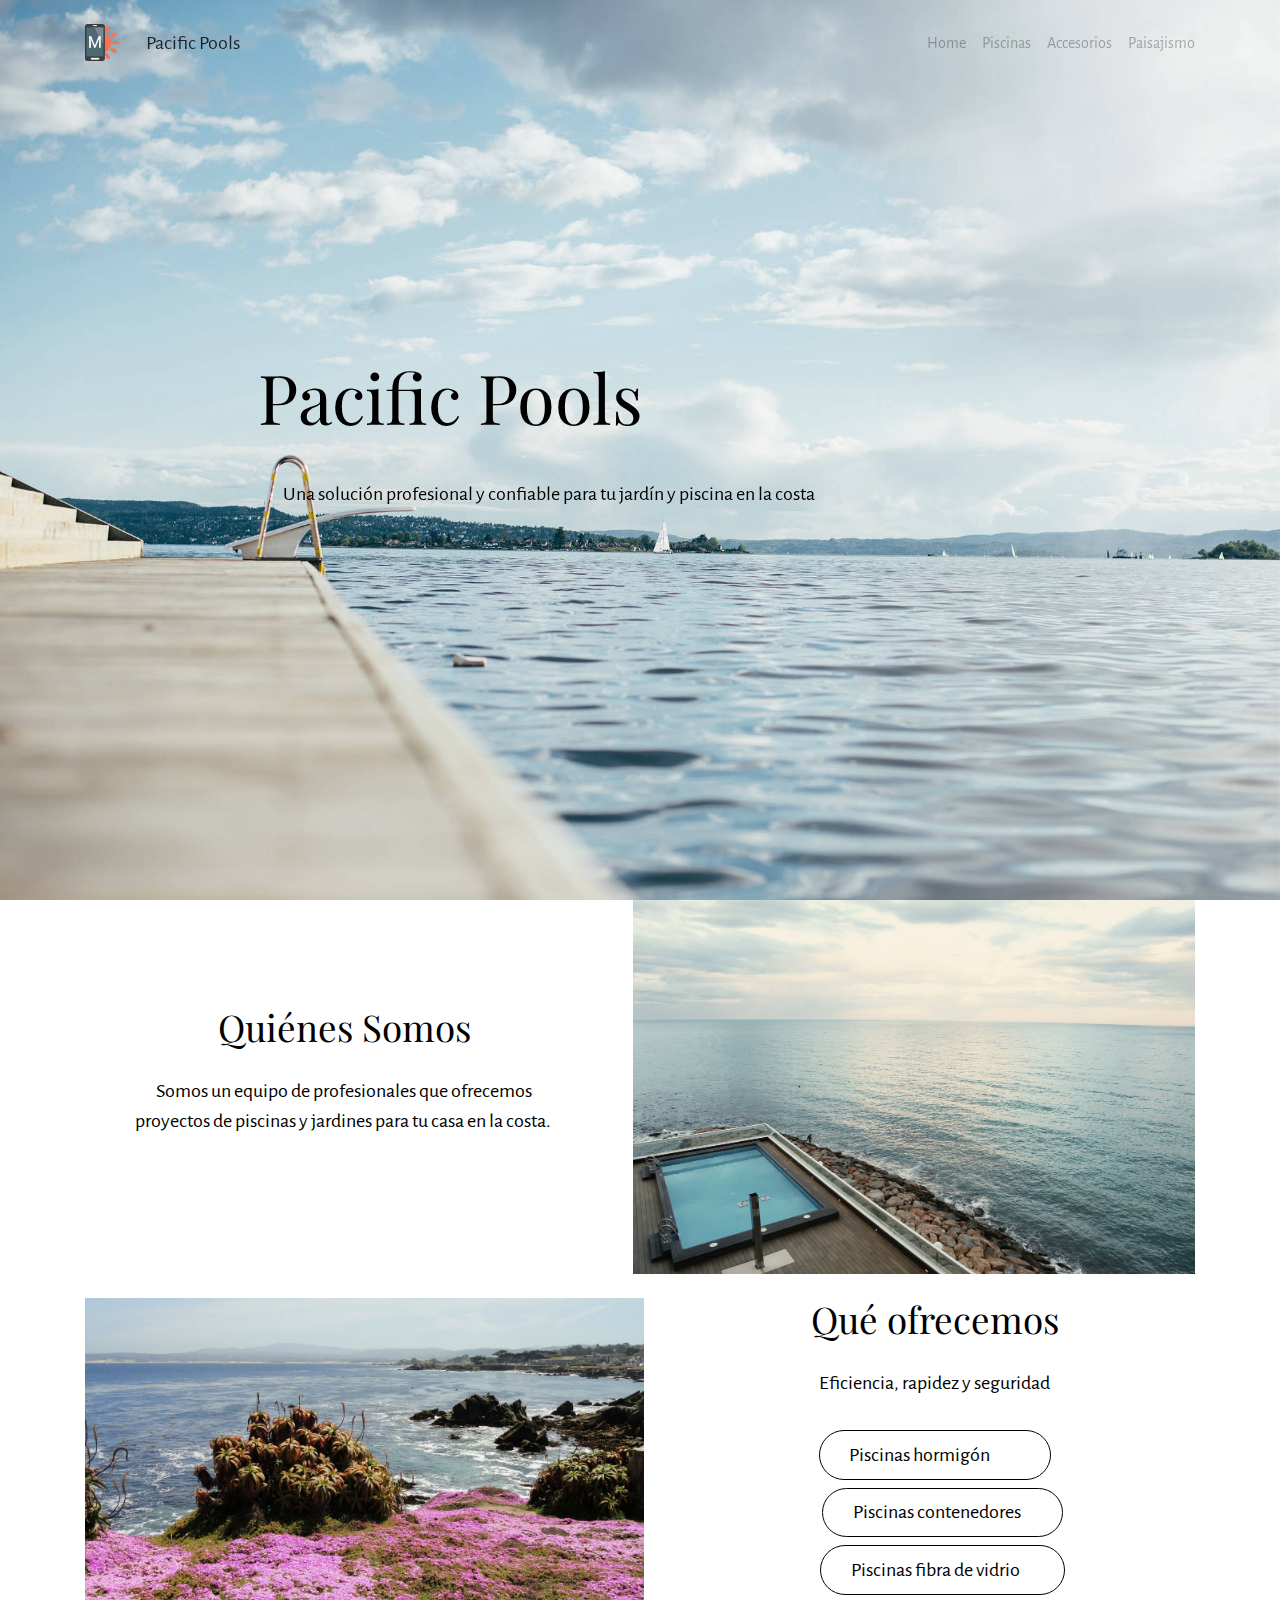
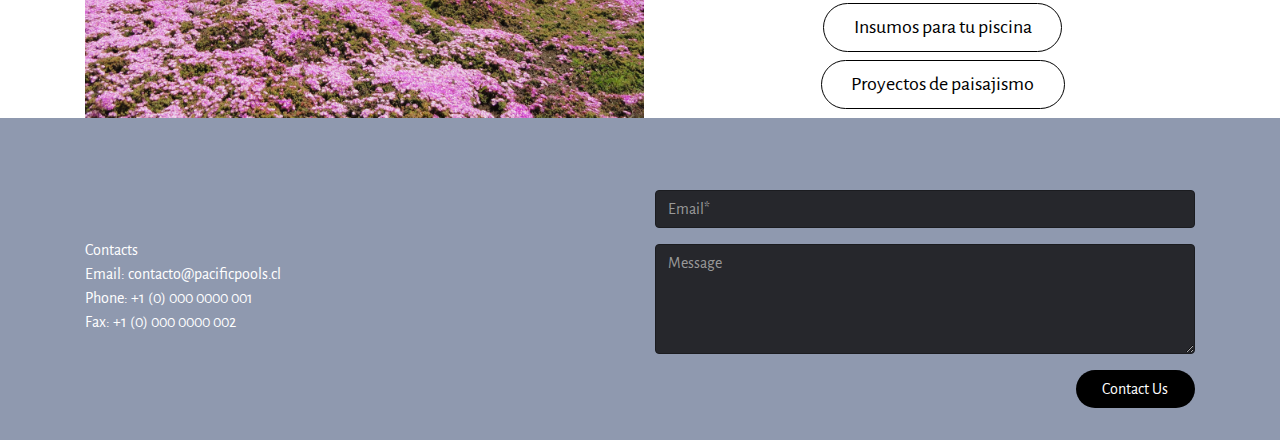
<file: index.html>
<!DOCTYPE html>
<html >
<head>
  <!-- Site made with Mobirise Website Builder v4.8.2, https://mobirise.com -->
  <meta charset="UTF-8">
  <meta http-equiv="X-UA-Compatible" content="IE=edge">
  <meta name="generator" content="Mobirise v4.8.2, mobirise.com">
  <meta name="viewport" content="width=device-width, initial-scale=1, minimum-scale=1">
  <link rel="shortcut icon" href="assets/images/logo.png" type="image/x-icon">
  <meta name="description" content="">
  <title>Pacific Pools</title>
  <link rel="stylesheet" href="https://fonts.googleapis.com/css?family=Playfair+Display:400,700&subset=latin,cyrillic">
  <link rel="stylesheet" href="https://fonts.googleapis.com/css?family=Alegreya+Sans:400,700&subset=latin,vietnamese,latin-ext">
  <link rel="stylesheet" href="assets/tether/tether.min.css">
  <link rel="stylesheet" href="assets/bootstrap/css/bootstrap.min.css">
  <link rel="stylesheet" href="assets/puritym/css/style.css">
  <link rel="stylesheet" href="assets/mobirise/css/mbr-additional.css" type="text/css">
  
  
  
</head>
<body>
  <nav class="navbar navbar-light mbr-navbar navbar-transparent navbar-fixed-top" id="menu-0" data-rv-view="0">
    <div class="container">
        <button class="navbar-toggler pull-right hidden-md-up" type="button" data-toggle="collapse" data-target="#exCollapsingNavbar2">
            <div class="hamburger-icon"></div>
        </button>

        <div class="clearfix"></div>
        <div class="collapse navbar-toggleable-sm" id="exCollapsingNavbar2">
            <span class="navbar-logo"><a href="https://mobirise.com"><img src="assets/images/logo.png" alt="Mobirise"></a></span>
            <span><a class="navbar-brand" href="index.html">Pacific Pools</a></span>

            

            <ul class="nav navbar-nav pull-xs-right"><li class="nav-item"><a class="nav-link" href="index.html">Home</a></li>  <li class="nav-item"><a class="nav-link" href="index.html#msg-box4-9">Piscinas</a></li> <li class="nav-item"><a class="nav-link" href="page5.html" target="_blank">Accesorios</a></li> <li class="nav-item"><a class="nav-link" href="page4.html" target="_blank">Paisajismo</a></li> </ul>
        </div>
    </div>
</nav>

<section class="mbr-section mbr-section-full mbr-parallax-background mbr-after-navbar" id="header4-1" data-rv-view="2" style="background-image: url(assets/images/mbr-1920x1281.jpg);">
    <div class="mbr-table-cell">
        
        <div class="container">
            <div class="row">
                <div class="col-md-8">

                    <h1 class="mbr-section-title display-1">Pacific Pools</h1>
                    <p class="lead">Una solución profesional y confiable para tu jardín y piscina en la costa</p>
                    
                </div>
            </div>
        </div>
        <a class="mbr-arrow" href="#msg-box4-3"><i class="fa fa-angle-down"></i></a>
    </div>
</section>

<section class="mbr-section mbr-section-nopadding" id="msg-box4-3" data-rv-view="5" style="background-color: rgb(255, 255, 255); padding-top: 0rem; padding-bottom: 0rem;">
    
    <div class="container">
        <div class="row">
            
            <div class="col-xs-12 col-lg-3 mbr-inner-padding text-xs-center mbr-table-cell-lg">
                <h3 class="mbr-section-title display-4">Quiénes Somos</h3>
                
                <div class="lead"><p>Somos un equipo de profesionales que ofrecemos proyectos de piscinas y jardines para tu casa en la costa.&nbsp;</p></div>
                
            </div>
            <div class="col-xs-12 col-lg-9 mbr-table-cell-lg image-size" style="width: 27%;">
                <div class="mbr-figure"><img src="assets/images/mbr-1400x933.jpg"></div>
            </div>
        </div>
    </div>
</section>

<section class="mbr-section mbr-section-nopadding" id="msg-box4-9" data-rv-view="8" style="background-color: rgb(255, 255, 255); padding-top: 1.5rem; padding-bottom: 0rem;">
    
    <div class="container">
        <div class="row">
            <div class="col-xs-12 col-lg-9 mbr-table-cell-lg image-size" style="width: 33%;">
                <div class="mbr-figure"><img src="assets/images/mbr-2-1400x1050.jpg"></div>
            </div>
            <div class="col-xs-12 col-lg-3 mbr-inner-padding text-xs-center mbr-table-cell-lg">
                <h3 class="mbr-section-title display-4">Qué ofrecemos</h3>
                
                <div class="lead"><p>Eficiencia, rapidez y seguridad</p></div>
                <div><a class="btn btn-lg btn-secondary-outline" href="piscinahormigon.html">Piscinas hormigón &nbsp; &nbsp; &nbsp; &nbsp; &nbsp;</a> <a class="btn btn-lg btn-secondary-outline" href="page3.html">Piscinas contenedores &nbsp; &nbsp;</a> <a class="btn btn-lg btn-secondary-outline" href="page2.html">Piscinas fibra de vidrio &nbsp; &nbsp;&nbsp;</a> <a class="btn btn-lg btn-secondary-outline" href="page5.html">Insumos para tu piscina</a> <a class="btn btn-lg btn-secondary-outline" href="page4.html">Proyectos de paisajismo</a></div>
            </div>
            
        </div>
    </div>
</section>

<section class="mbr-section mbr-section-small mbr-footer" id="contacts3-a" data-rv-view="11" style="background-color: rgb(143, 153, 175); padding-top: 4.5rem; padding-bottom: 1.5rem;">
    
    <div class="container">
        <div class="row">
            <div class="col-xs-12 col-md-3">
                <p><br><br>
Contacts<br>
Email: contacto@pacificpools.cl<br>
Phone: +1 (0) 000 0000 001<br>
Fax: +1 (0) 000 0000 002</p>
            </div>
            <div class="col-xs-12 col-md-3"><ul></ul></div>
            <div class="col-xs-12 col-md-6" data-form-type="formoid">
                <div data-form-alert="true"><div hidden="" data-form-alert-success="true">Thanks for filling out form!</div></div>
                <form action="https://mobirise.com/" method="post" data-form-title="MESSAGE">
                    <input type="hidden" value="YIMGcUNefldnYJMJu68oRessNtTy45hGeApQJfwAq2OgApqI/KYvPsb5rPzvTRFiZl1KmjeFzIXy7jMXFJALIbkmVfRGN0bU8r7eEruXTgxcgBe/x1Vavx2KQLVE7YTj" data-form-email="true">
                    
                    <div class="form-group">
                        <input type="email" class="form-control input-sm input-inverse" name="email" required="" placeholder="Email*" data-form-field="Email">
                    </div>
                    
                    <div class="form-group">
                        <textarea class="form-control input-sm input-inverse" name="message" rows="4" placeholder="Message" data-form-field="Message"></textarea>
                    </div>
                    <div class="text-xs-right"><button type="submit" class="btn btn-black">Contact Us</button></div>
                </form>
            </div>
        </div>
    </div>
</section>


  <script src="assets/web/assets/jquery/jquery.min.js"></script>
  <script src="assets/tether/tether.min.js"></script>
  <script src="assets/bootstrap/js/bootstrap.min.js"></script>
  <script src="assets/smooth-scroll/smooth-scroll.js"></script>
  <script src="assets/jarallax/jarallax.js"></script>
  <script src="assets/puritym/js/script.js"></script>
  <script src="assets/formoid/formoid.min.js"></script>
  
  
</body>
</html>
</file>
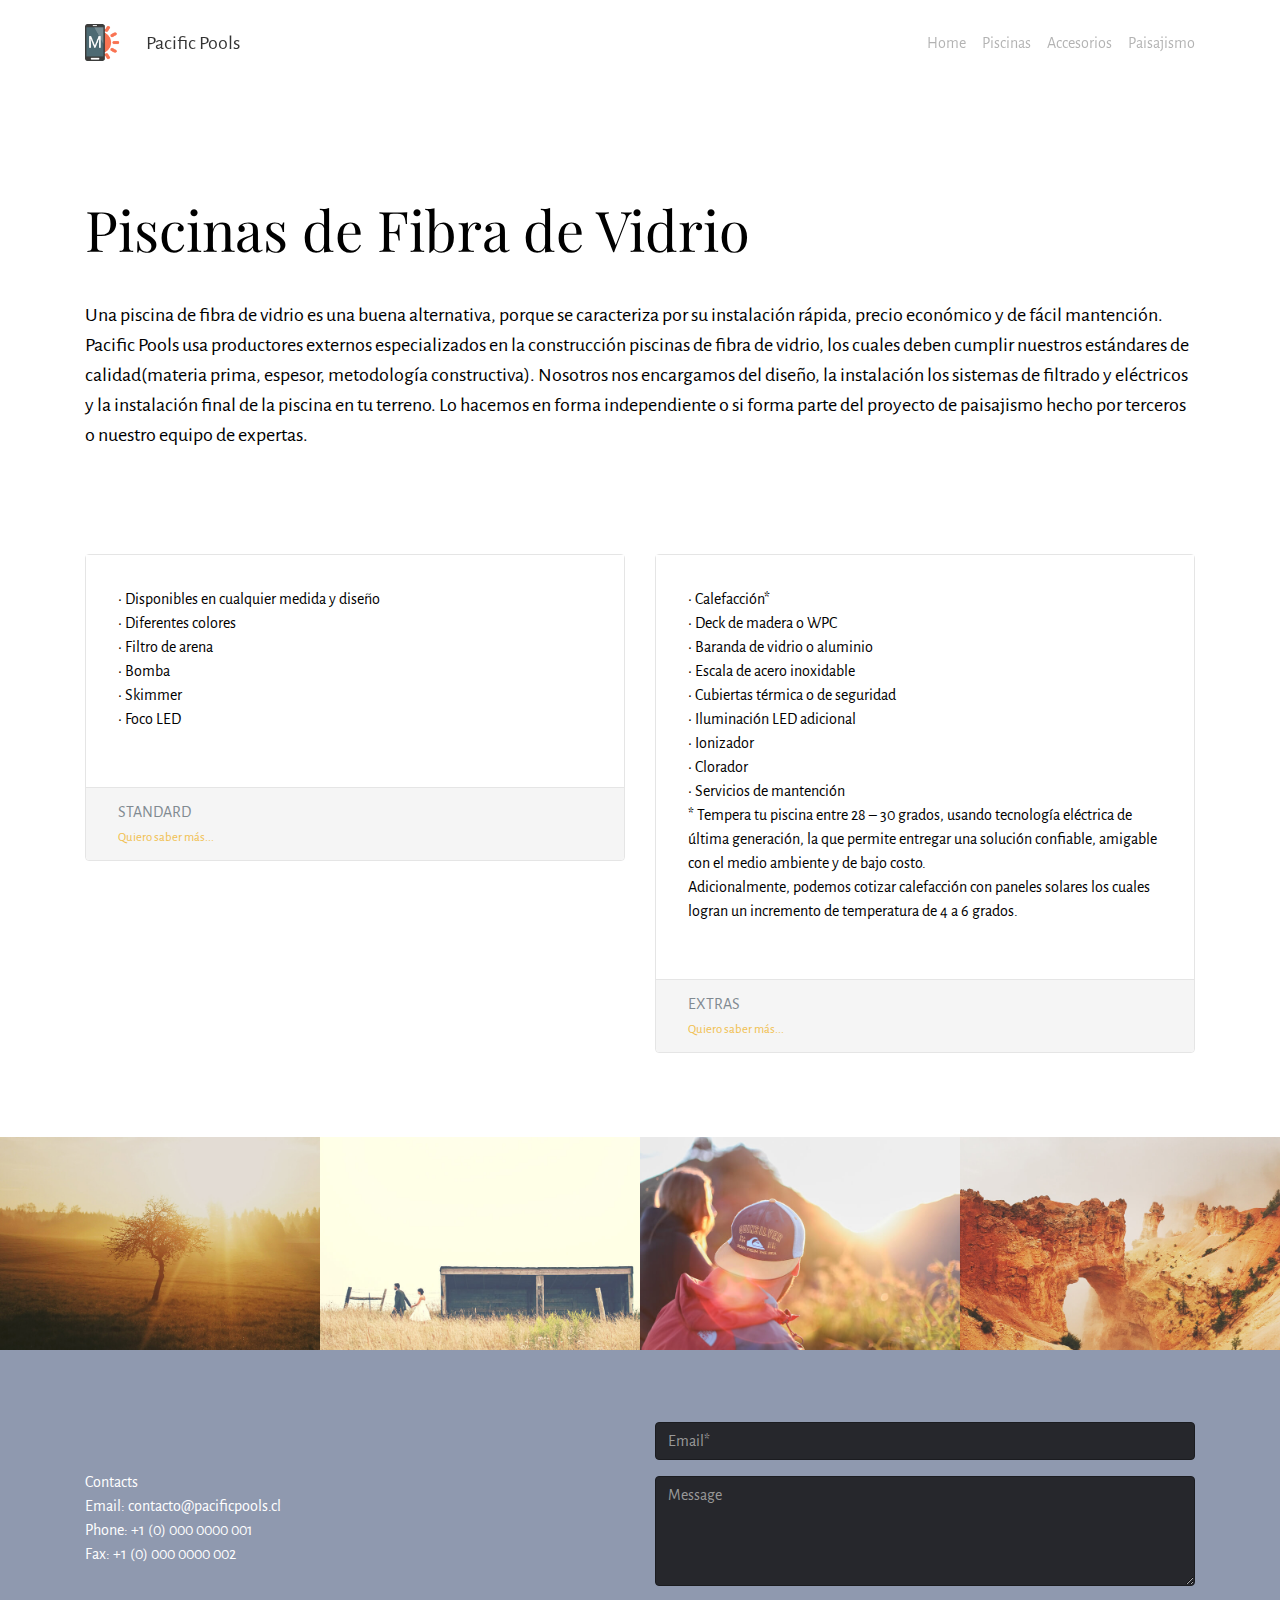
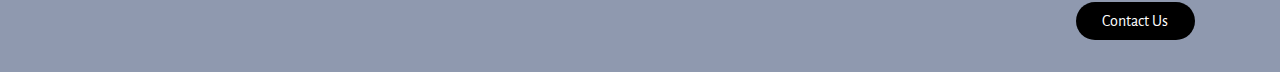
<file: page2.html>
<!DOCTYPE html>
<html >
<head>
  <!-- Site made with Mobirise Website Builder v4.8.2, https://mobirise.com -->
  <meta charset="UTF-8">
  <meta http-equiv="X-UA-Compatible" content="IE=edge">
  <meta name="generator" content="Mobirise v4.8.2, mobirise.com">
  <meta name="viewport" content="width=device-width, initial-scale=1, minimum-scale=1">
  <link rel="shortcut icon" href="assets/images/logo.png" type="image/x-icon">
  <meta name="description" content="">
  <title>Fibra de Vidrio</title>
  <link rel="stylesheet" href="https://fonts.googleapis.com/css?family=Alegreya+Sans:400,700&subset=latin,vietnamese,latin-ext">
  <link rel="stylesheet" href="https://fonts.googleapis.com/css?family=Playfair+Display:400,700&subset=latin,cyrillic">
  <link rel="stylesheet" href="assets/tether/tether.min.css">
  <link rel="stylesheet" href="assets/bootstrap/css/bootstrap.min.css">
  <link rel="stylesheet" href="assets/puritym/css/style.css">
  <link rel="stylesheet" href="assets/mobirise/css/mbr-additional.css" type="text/css">
  
  
  
</head>
<body>
  <nav class="navbar navbar-light mbr-navbar navbar-transparent navbar-fixed-top" id="menu-k" data-rv-view="96">
    <div class="container">
        <button class="navbar-toggler pull-right hidden-md-up" type="button" data-toggle="collapse" data-target="#exCollapsingNavbar2">
            <div class="hamburger-icon"></div>
        </button>

        <div class="clearfix"></div>
        <div class="collapse navbar-toggleable-sm" id="exCollapsingNavbar2">
            <span class="navbar-logo"><a href="https://mobirise.com"><img src="assets/images/logo.png" alt="Mobirise"></a></span>
            <span><a class="navbar-brand" href="index.html">Pacific Pools</a></span>

            

            <ul class="nav navbar-nav pull-xs-right"><li class="nav-item"><a class="nav-link" href="index.html">Home</a></li>  <li class="nav-item"><a class="nav-link" href="index.html#msg-box4-9">Piscinas</a></li> <li class="nav-item"><a class="nav-link" href="page5.html" target="_blank">Accesorios</a></li> <li class="nav-item"><a class="nav-link" href="page4.html" target="_blank">Paisajismo</a></li> </ul>
        </div>
    </div>
</nav>

<section class="mbr-section col-undefined mbr-after-navbar" id="content5-l" data-rv-view="98" style="background-color: rgb(255, 255, 255); padding-top: 9rem; padding-bottom: 0rem;">
    
    <div class="container">
        <h3 class="mbr-section-title display-2">Piscinas de Fibra de Vidrio</h3>
        <div class="lead"><p>Una piscina de fibra de vidrio es una buena alternativa, porque se caracteriza por su instalación rápida, precio económico y de fácil mantención. Pacific Pools usa productores externos especializados en la construcción piscinas de fibra de vidrio, los cuales deben cumplir nuestros estándares de calidad(materia prima, espesor, metodología constructiva). Nosotros nos encargamos del diseño, la instalación los sistemas de filtrado y eléctricos y la instalación final de la piscina en tu terreno. Lo hacemos en forma independiente o si forma parte del proyecto de paisajismo hecho por terceros o nuestro equipo de expertas.</p></div>
    </div>
</section>

<section class="mbr-section mbr-section-small" id="testimonials1-m" data-rv-view="101" style="background-color: rgb(255, 255, 255); padding-top: 4.5rem; padding-bottom: 4.5rem;">
    <div>
        
        <div class="container">
            

            <div class="row mbr-testimonial-cards">
                <div class="col-xs-12 col-sm-6">
                    <div class="card">
                        <div class="card-block">• Disponibles en cualquier medida y diseño
<div>• Diferentes colores</div><div>• Filtro de arena
</div><div>• Bomba 
</div><div>• Skimmer
</div><div>• Foco LED</div><div><em><br></em></div></div>
                        <div class="card-footer text-muted">
                            <div>STANDARD</div>
                            <small><a href="mailto:contacto@pacificpools.cl">Quiero saber más...</a></small>
                        </div>
                    </div>
                </div><div class="col-xs-12 col-sm-6">
                    <div class="card">
                        <div class="card-block">• Calefacción*
<div>• Deck de madera o WPC
</div><div>• Baranda de vidrio o aluminio
</div><div>• Escala de acero inoxidable
</div><div>• Cubiertas térmica o de seguridad
</div><div>• Iluminación LED adicional
</div><div>• Ionizador
</div><div>• Clorador
</div><div>• Servicios de mantención 
</div><div>
</div><div>* Tempera tu piscina entre 28 – 30 grados, usando tecnología eléctrica de última generación, la que permite entregar una solución confiable, amigable con el medio ambiente y de bajo costo. 
</div><div>
</div><div>Adicionalmente, podemos cotizar calefacción con paneles solares los cuales logran un incremento de temperatura de 4 a 6 grados.  
</div><div><br></div></div>
                        <div class="card-footer text-muted">
                            <div>EXTRAS<br></div>
                            <small><a href="mailto:contacto@pacificpools.cl">Quiero saber más...</a></small>
                        </div>
                    </div>
                </div>
            </div>
        </div>
    </div>
</section>

<section class="mbr-gallery mbr-section mbr-section-nopadding" id="gallery1-n" data-rv-view="111" style="background-color: rgb(239, 239, 239); padding-top: 0rem; padding-bottom: 0rem;">
    <!-- Gallery -->
    <div>
        <div class=" mbr-gallery-layout-default">
            <div>
                <div>
                    <div class="mbr-gallery-item">
                        <a data-toggle="modal" href="#lb-gallery1-n" data-slide-to="0">
                            <img src="assets/images/photo-8-small.jpg" alt="" title="">
                            <span class="icon fa fa-search-plus"></span>
                        </a>
                    </div><div class="mbr-gallery-item">
                        <a data-toggle="modal" href="#lb-gallery1-n" data-slide-to="1">
                            <img src="assets/images/photo-11-small.jpg" alt="" title="">
                            <span class="icon fa fa-search-plus"></span>
                        </a>
                    </div><div class="mbr-gallery-item">
                        <a data-toggle="modal" href="#lb-gallery1-n" data-slide-to="2">
                            <img src="assets/images/photo-12-small.jpg" alt="" title="">
                            <span class="icon fa fa-search-plus"></span>
                        </a>
                    </div><div class="mbr-gallery-item">
                        <a data-toggle="modal" href="#lb-gallery1-n" data-slide-to="3">
                            <img src="assets/images/photo-13-small.jpg" alt="" title="">
                            <span class="icon fa fa-search-plus"></span>
                        </a>
                    </div>
                </div>
            </div>
            <div class="clearfix"></div>
        </div>
    </div>

    <!-- Lightbox -->
    <div data-app-prevent-settings="" class="mbr-slider modal fade carousel slide" tabindex="-1" data-keyboard="true" data-interval="false" id="lb-gallery1-n">
        <div class="modal-dialog">
            <div class="modal-content">
                <div class="modal-body">
                    <ol class="carousel-indicators">
                        <li data-app-prevent-settings="" data-target="#lb-gallery1-n" class=" active" data-slide-to="0"></li><li data-app-prevent-settings="" data-target="#lb-gallery1-n" data-slide-to="1"></li><li data-app-prevent-settings="" data-target="#lb-gallery1-n" data-slide-to="2"></li><li data-app-prevent-settings="" data-target="#lb-gallery1-n" data-slide-to="3"></li>
                    </ol>
                    <div class="carousel-inner">
                        <div class="carousel-item active">
                            <img src="assets/images/photo-8.jpg" alt="" title="">
                        </div><div class="carousel-item">
                            <img src="assets/images/photo-11.jpg" alt="" title="">
                        </div><div class="carousel-item">
                            <img src="assets/images/photo-12.jpg" alt="" title="">
                        </div><div class="carousel-item">
                            <img src="assets/images/photo-13.jpg" alt="" title="">
                        </div>
                    </div>
                    <a class="left carousel-control" role="button" data-slide="prev" href="#lb-gallery1-n">
                        <span class="icon-prev" aria-hidden="true"></span>
                        <span class="sr-only">Previous</span>
                    </a>
                    <a class="right carousel-control" role="button" data-slide="next" href="#lb-gallery1-n">
                        <span class="icon-next" aria-hidden="true"></span>
                        <span class="sr-only">Next</span>
                    </a>

                    <a class="close" href="#" role="button" data-dismiss="modal">
                        <span aria-hidden="true">×</span>
                        <span class="sr-only">Close</span>
                    </a>
                </div>
            </div>
        </div>
    </div>
</section>

<section class="mbr-section mbr-section-small mbr-footer" id="contacts3-o" data-rv-view="130" style="background-color: rgb(143, 153, 175); padding-top: 4.5rem; padding-bottom: 1.5rem;">
    
    <div class="container">
        <div class="row">
            <div class="col-xs-12 col-md-3">
                <p><br><br>
Contacts<br>
Email: contacto@pacificpools.cl<br>
Phone: +1 (0) 000 0000 001<br>
Fax: +1 (0) 000 0000 002</p>
            </div>
            <div class="col-xs-12 col-md-3"><ul></ul></div>
            <div class="col-xs-12 col-md-6" data-form-type="formoid">
                <div data-form-alert="true"><div hidden="" data-form-alert-success="true">Thanks for filling out form!</div></div>
                <form action="https://mobirise.com/" method="post" data-form-title="MESSAGE">
                    <input type="hidden" value="ShRzQ6qdRYFPAZAFt8NHz6Qyhysuc69QlG8eFrW1+D9dLdem9r4xALjJobLv4iXLvJotmR49DbbkyMPKNj5+xjaLGrRDXQWvvplWZfRfUTXPHYN+NFsdHL3RwP1QcK5E" data-form-email="true">
                    
                    <div class="form-group">
                        <input type="email" class="form-control input-sm input-inverse" name="email" required="" placeholder="Email*" data-form-field="Email">
                    </div>
                    
                    <div class="form-group">
                        <textarea class="form-control input-sm input-inverse" name="message" rows="4" placeholder="Message" data-form-field="Message"></textarea>
                    </div>
                    <div class="text-xs-right"><button type="submit" class="btn btn-black">Contact Us</button></div>
                </form>
            </div>
        </div>
    </div>
</section>


  <script src="assets/web/assets/jquery/jquery.min.js"></script>
  <script src="assets/tether/tether.min.js"></script>
  <script src="assets/bootstrap/js/bootstrap.min.js"></script>
  <script src="assets/smooth-scroll/smooth-scroll.js"></script>
  <script src="assets/masonry/masonry.pkgd.min.js"></script>
  <script src="assets/imagesloaded/imagesloaded.pkgd.min.js"></script>
  <script src="assets/bootstrap-carousel-swipe/bootstrap-carousel-swipe.js"></script>
  <script src="assets/puritym/js/script.js"></script>
  <script src="assets/mobirise-gallery/script.js"></script>
  <script src="assets/formoid/formoid.min.js"></script>
  
  
</body>
</html>
</file>
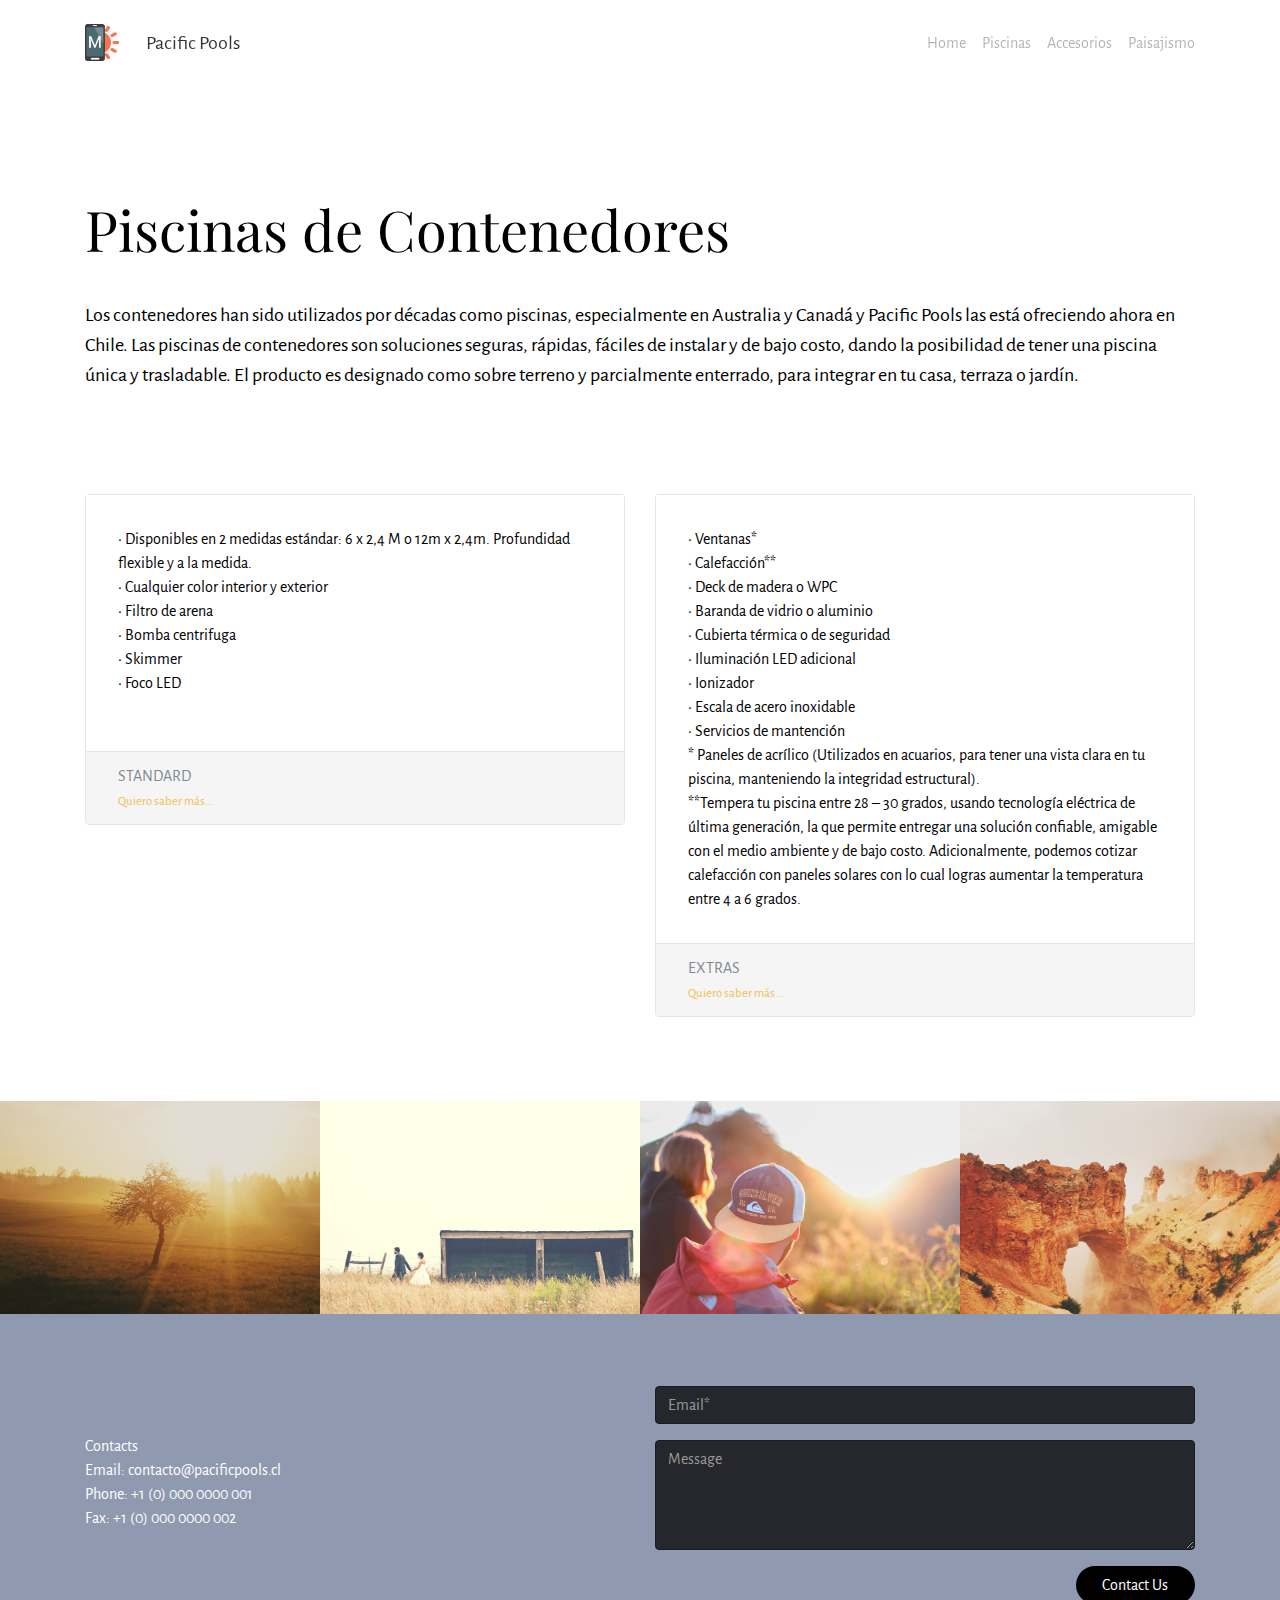
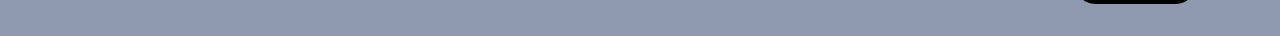
<file: page3.html>
<!DOCTYPE html>
<html >
<head>
  <!-- Site made with Mobirise Website Builder v4.8.2, https://mobirise.com -->
  <meta charset="UTF-8">
  <meta http-equiv="X-UA-Compatible" content="IE=edge">
  <meta name="generator" content="Mobirise v4.8.2, mobirise.com">
  <meta name="viewport" content="width=device-width, initial-scale=1, minimum-scale=1">
  <link rel="shortcut icon" href="assets/images/logo.png" type="image/x-icon">
  <meta name="description" content="">
  <title>Contenedores</title>
  <link rel="stylesheet" href="https://fonts.googleapis.com/css?family=Alegreya+Sans:400,700&subset=latin,vietnamese,latin-ext">
  <link rel="stylesheet" href="https://fonts.googleapis.com/css?family=Playfair+Display:400,700&subset=latin,cyrillic">
  <link rel="stylesheet" href="assets/tether/tether.min.css">
  <link rel="stylesheet" href="assets/bootstrap/css/bootstrap.min.css">
  <link rel="stylesheet" href="assets/puritym/css/style.css">
  <link rel="stylesheet" href="assets/mobirise/css/mbr-additional.css" type="text/css">
  
  
  
</head>
<body>
  <nav class="navbar navbar-light mbr-navbar navbar-transparent navbar-fixed-top" id="menu-p" data-rv-view="139">
    <div class="container">
        <button class="navbar-toggler pull-right hidden-md-up" type="button" data-toggle="collapse" data-target="#exCollapsingNavbar2">
            <div class="hamburger-icon"></div>
        </button>

        <div class="clearfix"></div>
        <div class="collapse navbar-toggleable-sm" id="exCollapsingNavbar2">
            <span class="navbar-logo"><a href="https://mobirise.com"><img src="assets/images/logo.png" alt="Mobirise"></a></span>
            <span><a class="navbar-brand" href="index.html">Pacific Pools</a></span>

            

            <ul class="nav navbar-nav pull-xs-right"><li class="nav-item"><a class="nav-link" href="index.html">Home</a></li>  <li class="nav-item"><a class="nav-link" href="index.html#msg-box4-9">Piscinas</a></li> <li class="nav-item"><a class="nav-link" href="page5.html" target="_blank">Accesorios</a></li> <li class="nav-item"><a class="nav-link" href="page4.html" target="_blank">Paisajismo</a></li> </ul>
        </div>
    </div>
</nav>

<section class="mbr-section col-undefined mbr-after-navbar" id="content5-q" data-rv-view="141" style="background-color: rgb(255, 255, 255); padding-top: 9rem; padding-bottom: 0rem;">
    
    <div class="container">
        <h3 class="mbr-section-title display-2">Piscinas de Contenedores</h3>
        <div class="lead"><p>Los contenedores han sido utilizados por décadas como piscinas, especialmente en Australia y Canadá y Pacific Pools las está ofreciendo ahora en Chile. Las piscinas de contenedores son soluciones seguras, rápidas, fáciles de instalar y de bajo costo, dando la posibilidad de tener una piscina única y trasladable. El producto es designado como sobre terreno y parcialmente enterrado, para integrar en tu casa, terraza o jardín.&nbsp;</p></div>
    </div>
</section>

<section class="mbr-section mbr-section-small" id="testimonials1-r" data-rv-view="144" style="background-color: rgb(255, 255, 255); padding-top: 4.5rem; padding-bottom: 4.5rem;">
    <div>
        
        <div class="container">
            

            <div class="row mbr-testimonial-cards">
                <div class="col-xs-12 col-sm-6">
                    <div class="card">
                        <div class="card-block"><div>• Disponibles en 2 medidas estándar: 6 x 2,4 M o 12m x 2,4m.  Profundidad flexible y a la medida.
</div><div>• Cualquier color interior y exterior
</div><div>• Filtro de arena
</div><div>• Bomba centrifuga
</div><div>• Skimmer 
</div><div>• Foco LED
</div><div><em><br></em></div></div>
                        <div class="card-footer text-muted">
                            <div>STANDARD</div>
                            <small><a href="mailto:contacto@pacificpools.cl">Quiero saber más...</a></small>
                        </div>
                    </div>
                </div><div class="col-xs-12 col-sm-6">
                    <div class="card">
                        <div class="card-block"><div>• Ventanas*
</div><div>• Calefacción**
</div><div>• Deck de madera o WPC
</div><div>• Baranda de vidrio o aluminio
</div><div>• Cubierta térmica o de seguridad
</div><div>• Iluminación LED adicional
</div><div>• Ionizador
</div><div>• Escala de acero inoxidable
</div><div>• Servicios de mantención 
</div><div>
</div><div>
</div><div>* Paneles de acrílico (Utilizados en acuarios, para tener una vista clara en tu piscina, manteniendo la integridad estructural). 
</div><div>**Tempera tu piscina entre 28 – 30 grados, usando tecnología eléctrica de última generación, la que permite entregar una solución confiable, amigable con el medio ambiente y de bajo costo. Adicionalmente, podemos cotizar calefacción con paneles solares con lo cual logras aumentar la temperatura entre 4 a 6 grados. &nbsp;
</div></div>
                        <div class="card-footer text-muted">
                            <div>EXTRAS<br></div>
                            <small><a href="mailto:contacto@pacificpools.cl">Quiero saber más...</a></small>
                        </div>
                    </div>
                </div>
            </div>
        </div>
    </div>
</section>

<section class="mbr-gallery mbr-section mbr-section-nopadding" id="gallery1-s" data-rv-view="154" style="background-color: rgb(239, 239, 239); padding-top: 0rem; padding-bottom: 0rem;">
    <!-- Gallery -->
    <div>
        <div class=" mbr-gallery-layout-default">
            <div>
                <div>
                    <div class="mbr-gallery-item">
                        <a data-toggle="modal" href="#lb-gallery1-s" data-slide-to="0">
                            <img src="assets/images/photo-8-small.jpg" alt="" title="">
                            <span class="icon fa fa-search-plus"></span>
                        </a>
                    </div><div class="mbr-gallery-item">
                        <a data-toggle="modal" href="#lb-gallery1-s" data-slide-to="1">
                            <img src="assets/images/photo-11-small.jpg" alt="" title="">
                            <span class="icon fa fa-search-plus"></span>
                        </a>
                    </div><div class="mbr-gallery-item">
                        <a data-toggle="modal" href="#lb-gallery1-s" data-slide-to="2">
                            <img src="assets/images/photo-12-small.jpg" alt="" title="">
                            <span class="icon fa fa-search-plus"></span>
                        </a>
                    </div><div class="mbr-gallery-item">
                        <a data-toggle="modal" href="#lb-gallery1-s" data-slide-to="3">
                            <img src="assets/images/photo-13-small.jpg" alt="" title="">
                            <span class="icon fa fa-search-plus"></span>
                        </a>
                    </div>
                </div>
            </div>
            <div class="clearfix"></div>
        </div>
    </div>

    <!-- Lightbox -->
    <div data-app-prevent-settings="" class="mbr-slider modal fade carousel slide" tabindex="-1" data-keyboard="true" data-interval="false" id="lb-gallery1-s">
        <div class="modal-dialog">
            <div class="modal-content">
                <div class="modal-body">
                    <ol class="carousel-indicators">
                        <li data-app-prevent-settings="" data-target="#lb-gallery1-s" class=" active" data-slide-to="0"></li><li data-app-prevent-settings="" data-target="#lb-gallery1-s" data-slide-to="1"></li><li data-app-prevent-settings="" data-target="#lb-gallery1-s" data-slide-to="2"></li><li data-app-prevent-settings="" data-target="#lb-gallery1-s" data-slide-to="3"></li>
                    </ol>
                    <div class="carousel-inner">
                        <div class="carousel-item active">
                            <img src="assets/images/photo-8.jpg" alt="" title="">
                        </div><div class="carousel-item">
                            <img src="assets/images/photo-11.jpg" alt="" title="">
                        </div><div class="carousel-item">
                            <img src="assets/images/photo-12.jpg" alt="" title="">
                        </div><div class="carousel-item">
                            <img src="assets/images/photo-13.jpg" alt="" title="">
                        </div>
                    </div>
                    <a class="left carousel-control" role="button" data-slide="prev" href="#lb-gallery1-s">
                        <span class="icon-prev" aria-hidden="true"></span>
                        <span class="sr-only">Previous</span>
                    </a>
                    <a class="right carousel-control" role="button" data-slide="next" href="#lb-gallery1-s">
                        <span class="icon-next" aria-hidden="true"></span>
                        <span class="sr-only">Next</span>
                    </a>

                    <a class="close" href="#" role="button" data-dismiss="modal">
                        <span aria-hidden="true">×</span>
                        <span class="sr-only">Close</span>
                    </a>
                </div>
            </div>
        </div>
    </div>
</section>

<section class="mbr-section mbr-section-small mbr-footer" id="contacts3-t" data-rv-view="173" style="background-color: rgb(143, 153, 175); padding-top: 4.5rem; padding-bottom: 1.5rem;">
    
    <div class="container">
        <div class="row">
            <div class="col-xs-12 col-md-3">
                <p><br><br>
Contacts<br>
Email: contacto@pacificpools.cl<br>
Phone: +1 (0) 000 0000 001<br>
Fax: +1 (0) 000 0000 002</p>
            </div>
            <div class="col-xs-12 col-md-3"><ul></ul></div>
            <div class="col-xs-12 col-md-6" data-form-type="formoid">
                <div data-form-alert="true"><div hidden="" data-form-alert-success="true">Thanks for filling out form!</div></div>
                <form action="https://mobirise.com/" method="post" data-form-title="MESSAGE">
                    <input type="hidden" value="0zstaSamNVCbZEILGnHTLi1Ug3b+v8UF5WouWhA4VYQr0nAMNdAylAvF/hEiQ0VfkPDXGWHli2w1KnGdybGxqAMzPNiWkAMl8HR7fJXrFX57Sx4LfWzYUEwO7Qm6vsb/" data-form-email="true">
                    
                    <div class="form-group">
                        <input type="email" class="form-control input-sm input-inverse" name="email" required="" placeholder="Email*" data-form-field="Email">
                    </div>
                    
                    <div class="form-group">
                        <textarea class="form-control input-sm input-inverse" name="message" rows="4" placeholder="Message" data-form-field="Message"></textarea>
                    </div>
                    <div class="text-xs-right"><button type="submit" class="btn btn-black">Contact Us</button></div>
                </form>
            </div>
        </div>
    </div>
</section>


  <script src="assets/web/assets/jquery/jquery.min.js"></script>
  <script src="assets/tether/tether.min.js"></script>
  <script src="assets/bootstrap/js/bootstrap.min.js"></script>
  <script src="assets/smooth-scroll/smooth-scroll.js"></script>
  <script src="assets/masonry/masonry.pkgd.min.js"></script>
  <script src="assets/imagesloaded/imagesloaded.pkgd.min.js"></script>
  <script src="assets/bootstrap-carousel-swipe/bootstrap-carousel-swipe.js"></script>
  <script src="assets/puritym/js/script.js"></script>
  <script src="assets/mobirise-gallery/script.js"></script>
  <script src="assets/formoid/formoid.min.js"></script>
  
  
</body>
</html>
</file>
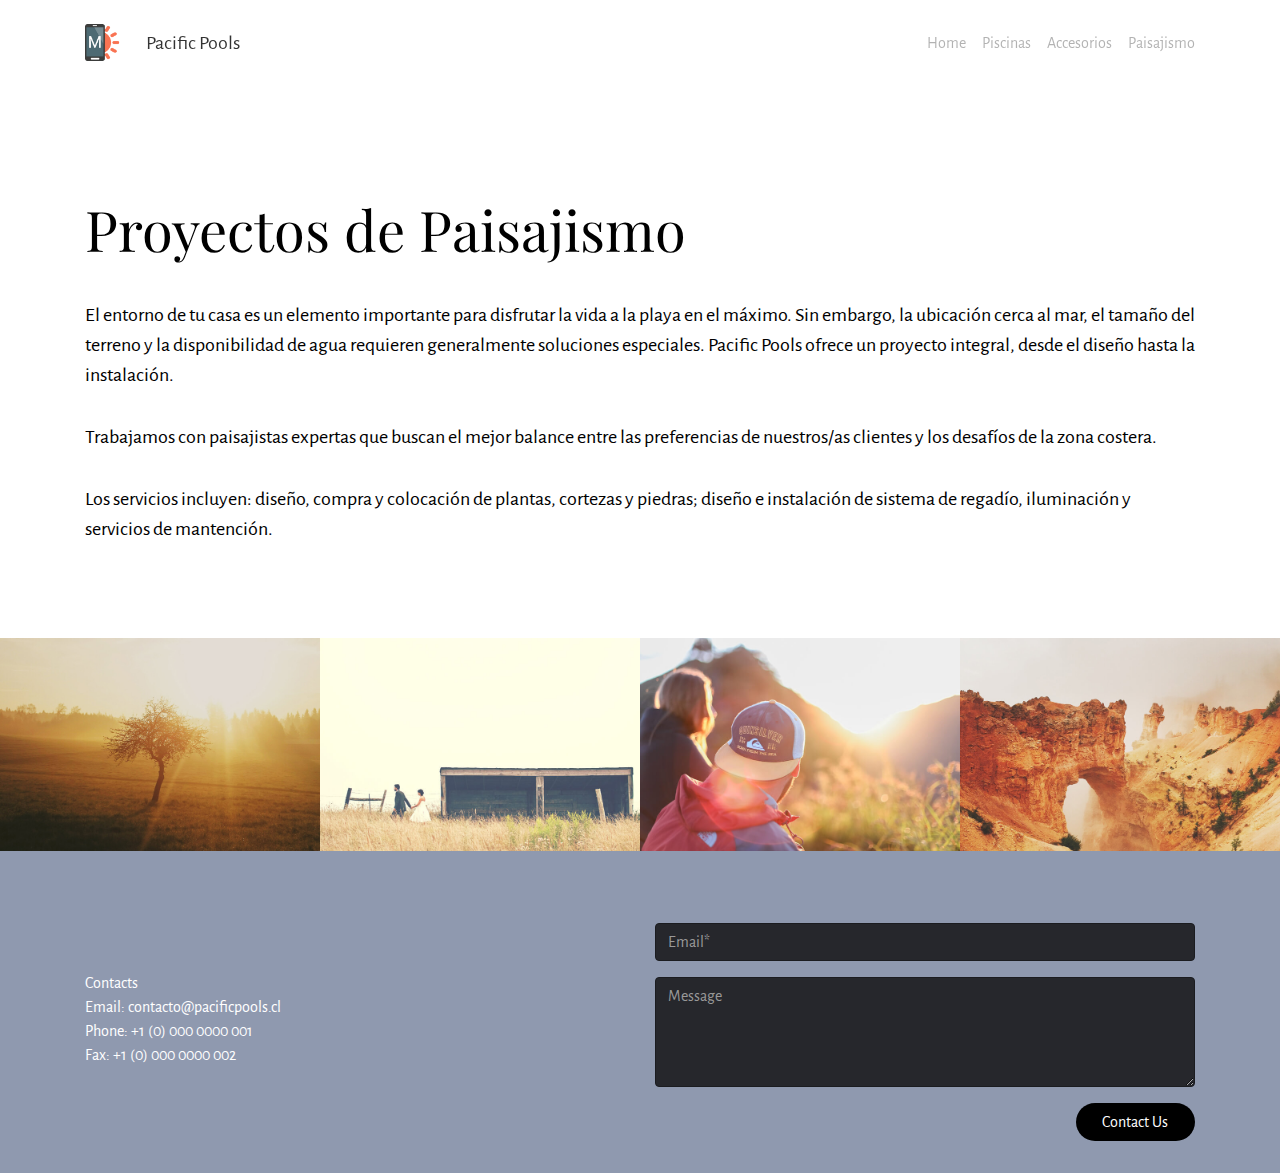
<file: page4.html>
<!DOCTYPE html>
<html >
<head>
  <!-- Site made with Mobirise Website Builder v4.8.2, https://mobirise.com -->
  <meta charset="UTF-8">
  <meta http-equiv="X-UA-Compatible" content="IE=edge">
  <meta name="generator" content="Mobirise v4.8.2, mobirise.com">
  <meta name="viewport" content="width=device-width, initial-scale=1, minimum-scale=1">
  <link rel="shortcut icon" href="assets/images/logo.png" type="image/x-icon">
  <meta name="description" content="">
  <title>Paisajismo</title>
  <link rel="stylesheet" href="https://fonts.googleapis.com/css?family=Alegreya+Sans:400,700&subset=latin,vietnamese,latin-ext">
  <link rel="stylesheet" href="https://fonts.googleapis.com/css?family=Playfair+Display:400,700&subset=latin,cyrillic">
  <link rel="stylesheet" href="assets/tether/tether.min.css">
  <link rel="stylesheet" href="assets/bootstrap/css/bootstrap.min.css">
  <link rel="stylesheet" href="assets/puritym/css/style.css">
  <link rel="stylesheet" href="assets/mobirise/css/mbr-additional.css" type="text/css">
  
  
  
</head>
<body>
  <nav class="navbar navbar-light mbr-navbar navbar-transparent navbar-fixed-top" id="menu-u" data-rv-view="182">
    <div class="container">
        <button class="navbar-toggler pull-right hidden-md-up" type="button" data-toggle="collapse" data-target="#exCollapsingNavbar2">
            <div class="hamburger-icon"></div>
        </button>

        <div class="clearfix"></div>
        <div class="collapse navbar-toggleable-sm" id="exCollapsingNavbar2">
            <span class="navbar-logo"><a href="https://mobirise.com"><img src="assets/images/logo.png" alt="Mobirise"></a></span>
            <span><a class="navbar-brand" href="index.html">Pacific Pools</a></span>

            

            <ul class="nav navbar-nav pull-xs-right"><li class="nav-item"><a class="nav-link" href="index.html">Home</a></li>  <li class="nav-item"><a class="nav-link" href="index.html#msg-box4-9">Piscinas</a></li> <li class="nav-item"><a class="nav-link" href="page5.html" target="_blank">Accesorios</a></li> <li class="nav-item"><a class="nav-link" href="page4.html" target="_blank">Paisajismo</a></li> </ul>
        </div>
    </div>
</nav>

<section class="mbr-section col-undefined mbr-after-navbar" id="content5-v" data-rv-view="184" style="background-color: rgb(255, 255, 255); padding-top: 9rem; padding-bottom: 0rem;">
    
    <div class="container">
        <h3 class="mbr-section-title display-2">Proyectos de Paisajismo</h3>
        <div class="lead"><p>El entorno de tu casa es un elemento importante para disfrutar la vida a la playa en el máximo. Sin embargo, la ubicación cerca al mar, el tamaño del terreno y la disponibilidad de agua requieren generalmente soluciones especiales. Pacific Pools ofrece un proyecto integral, desde el diseño hasta la instalación. 
</p><p>
</p><p>Trabajamos con paisajistas expertas que buscan el mejor balance entre las preferencias de nuestros/as clientes y los desafíos de la zona costera.
</p><p>
</p><p>Los servicios incluyen: diseño, compra y colocación de plantas, cortezas y piedras; diseño e instalación de sistema de regadío, iluminación y  servicios de mantención.
</p><p><br></p></div>
    </div>
</section>

<section class="mbr-gallery mbr-section mbr-section-nopadding" id="gallery1-x" data-rv-view="197" style="background-color: rgb(239, 239, 239); padding-top: 0rem; padding-bottom: 0rem;">
    <!-- Gallery -->
    <div>
        <div class=" mbr-gallery-layout-default">
            <div>
                <div>
                    <div class="mbr-gallery-item">
                        <a data-toggle="modal" href="#lb-gallery1-x" data-slide-to="0">
                            <img src="assets/images/photo-8-small.jpg" alt="" title="">
                            <span class="icon fa fa-search-plus"></span>
                        </a>
                    </div><div class="mbr-gallery-item">
                        <a data-toggle="modal" href="#lb-gallery1-x" data-slide-to="1">
                            <img src="assets/images/photo-11-small.jpg" alt="" title="">
                            <span class="icon fa fa-search-plus"></span>
                        </a>
                    </div><div class="mbr-gallery-item">
                        <a data-toggle="modal" href="#lb-gallery1-x" data-slide-to="2">
                            <img src="assets/images/photo-12-small.jpg" alt="" title="">
                            <span class="icon fa fa-search-plus"></span>
                        </a>
                    </div><div class="mbr-gallery-item">
                        <a data-toggle="modal" href="#lb-gallery1-x" data-slide-to="3">
                            <img src="assets/images/photo-13-small.jpg" alt="" title="">
                            <span class="icon fa fa-search-plus"></span>
                        </a>
                    </div>
                </div>
            </div>
            <div class="clearfix"></div>
        </div>
    </div>

    <!-- Lightbox -->
    <div data-app-prevent-settings="" class="mbr-slider modal fade carousel slide" tabindex="-1" data-keyboard="true" data-interval="false" id="lb-gallery1-x">
        <div class="modal-dialog">
            <div class="modal-content">
                <div class="modal-body">
                    <ol class="carousel-indicators">
                        <li data-app-prevent-settings="" data-target="#lb-gallery1-x" class=" active" data-slide-to="0"></li><li data-app-prevent-settings="" data-target="#lb-gallery1-x" data-slide-to="1"></li><li data-app-prevent-settings="" data-target="#lb-gallery1-x" data-slide-to="2"></li><li data-app-prevent-settings="" data-target="#lb-gallery1-x" data-slide-to="3"></li>
                    </ol>
                    <div class="carousel-inner">
                        <div class="carousel-item active">
                            <img src="assets/images/photo-8.jpg" alt="" title="">
                        </div><div class="carousel-item">
                            <img src="assets/images/photo-11.jpg" alt="" title="">
                        </div><div class="carousel-item">
                            <img src="assets/images/photo-12.jpg" alt="" title="">
                        </div><div class="carousel-item">
                            <img src="assets/images/photo-13.jpg" alt="" title="">
                        </div>
                    </div>
                    <a class="left carousel-control" role="button" data-slide="prev" href="#lb-gallery1-x">
                        <span class="icon-prev" aria-hidden="true"></span>
                        <span class="sr-only">Previous</span>
                    </a>
                    <a class="right carousel-control" role="button" data-slide="next" href="#lb-gallery1-x">
                        <span class="icon-next" aria-hidden="true"></span>
                        <span class="sr-only">Next</span>
                    </a>

                    <a class="close" href="#" role="button" data-dismiss="modal">
                        <span aria-hidden="true">×</span>
                        <span class="sr-only">Close</span>
                    </a>
                </div>
            </div>
        </div>
    </div>
</section>

<section class="mbr-section mbr-section-small mbr-footer" id="contacts3-y" data-rv-view="216" style="background-color: rgb(143, 153, 175); padding-top: 4.5rem; padding-bottom: 1.5rem;">
    
    <div class="container">
        <div class="row">
            <div class="col-xs-12 col-md-3">
                <p><br><br>
Contacts<br>
Email: contacto@pacificpools.cl<br>
Phone: +1 (0) 000 0000 001<br>
Fax: +1 (0) 000 0000 002</p>
            </div>
            <div class="col-xs-12 col-md-3"><ul></ul></div>
            <div class="col-xs-12 col-md-6" data-form-type="formoid">
                <div data-form-alert="true"><div hidden="" data-form-alert-success="true">Thanks for filling out form!</div></div>
                <form action="https://mobirise.com/" method="post" data-form-title="MESSAGE">
                    <input type="hidden" value="S8Y3yzgbfmX5RhOQN758Vrip55aD9XPgsdVAWdG8nV3AdcjoqsZcyTUXLlTdXctrDudV9oPh2/45ebtYIi+dvrPC25cBhw14njMhVcNaDYt7Y49KqNWaXMMC+NfkRAEt" data-form-email="true">
                    
                    <div class="form-group">
                        <input type="email" class="form-control input-sm input-inverse" name="email" required="" placeholder="Email*" data-form-field="Email">
                    </div>
                    
                    <div class="form-group">
                        <textarea class="form-control input-sm input-inverse" name="message" rows="4" placeholder="Message" data-form-field="Message"></textarea>
                    </div>
                    <div class="text-xs-right"><button type="submit" class="btn btn-black">Contact Us</button></div>
                </form>
            </div>
        </div>
    </div>
</section>


  <script src="assets/web/assets/jquery/jquery.min.js"></script>
  <script src="assets/tether/tether.min.js"></script>
  <script src="assets/bootstrap/js/bootstrap.min.js"></script>
  <script src="assets/smooth-scroll/smooth-scroll.js"></script>
  <script src="assets/masonry/masonry.pkgd.min.js"></script>
  <script src="assets/imagesloaded/imagesloaded.pkgd.min.js"></script>
  <script src="assets/bootstrap-carousel-swipe/bootstrap-carousel-swipe.js"></script>
  <script src="assets/puritym/js/script.js"></script>
  <script src="assets/mobirise-gallery/script.js"></script>
  <script src="assets/formoid/formoid.min.js"></script>
  
  
</body>
</html>
</file>
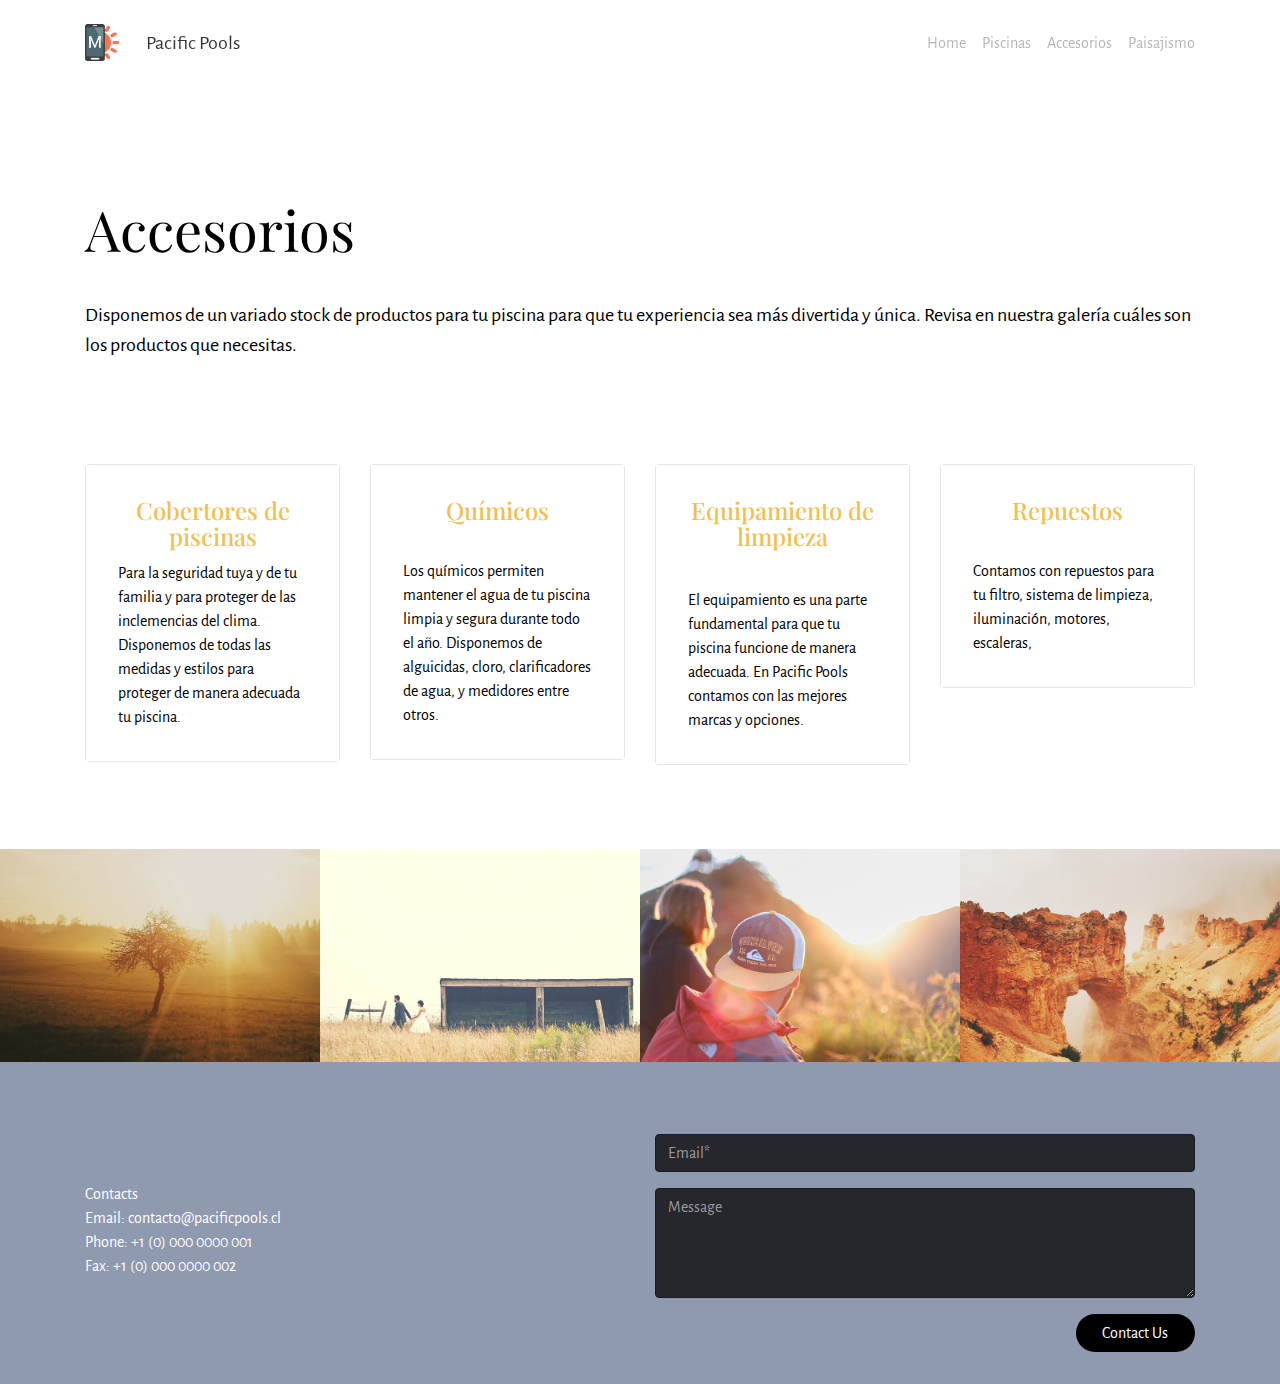
<file: page5.html>
<!DOCTYPE html>
<html >
<head>
  <!-- Site made with Mobirise Website Builder v4.8.2, https://mobirise.com -->
  <meta charset="UTF-8">
  <meta http-equiv="X-UA-Compatible" content="IE=edge">
  <meta name="generator" content="Mobirise v4.8.2, mobirise.com">
  <meta name="viewport" content="width=device-width, initial-scale=1, minimum-scale=1">
  <link rel="shortcut icon" href="assets/images/logo.png" type="image/x-icon">
  <meta name="description" content="">
  <title>Accesorios</title>
  <link rel="stylesheet" href="https://fonts.googleapis.com/css?family=Alegreya+Sans:400,700&subset=latin,vietnamese,latin-ext">
  <link rel="stylesheet" href="https://fonts.googleapis.com/css?family=Playfair+Display:400,700&subset=latin,cyrillic">
  <link rel="stylesheet" href="assets/tether/tether.min.css">
  <link rel="stylesheet" href="assets/bootstrap/css/bootstrap.min.css">
  <link rel="stylesheet" href="assets/puritym/css/style.css">
  <link rel="stylesheet" href="assets/mobirise/css/mbr-additional.css" type="text/css">
  
  
  
</head>
<body>
  <nav class="navbar navbar-light mbr-navbar navbar-transparent navbar-fixed-top" id="menu-z" data-rv-view="225">
    <div class="container">
        <button class="navbar-toggler pull-right hidden-md-up" type="button" data-toggle="collapse" data-target="#exCollapsingNavbar2">
            <div class="hamburger-icon"></div>
        </button>

        <div class="clearfix"></div>
        <div class="collapse navbar-toggleable-sm" id="exCollapsingNavbar2">
            <span class="navbar-logo"><a href="https://mobirise.com"><img src="assets/images/logo.png" alt="Mobirise"></a></span>
            <span><a class="navbar-brand" href="index.html">Pacific Pools</a></span>

            

            <ul class="nav navbar-nav pull-xs-right"><li class="nav-item"><a class="nav-link" href="index.html">Home</a></li>  <li class="nav-item"><a class="nav-link" href="index.html#msg-box4-9">Piscinas</a></li> <li class="nav-item"><a class="nav-link" href="page5.html" target="_blank">Accesorios</a></li> <li class="nav-item"><a class="nav-link" href="page4.html" target="_blank">Paisajismo</a></li> </ul>
        </div>
    </div>
</nav>

<section class="mbr-section col-undefined mbr-after-navbar" id="content5-10" data-rv-view="227" style="background-color: rgb(255, 255, 255); padding-top: 9rem; padding-bottom: 0rem;">
    
    <div class="container">
        <h3 class="mbr-section-title display-2">Accesorios</h3>
        <div class="lead"><p>Disponemos de un variado stock de productos para tu piscina para que tu experiencia sea más divertida y única. Revisa en nuestra galería cuáles son los productos que necesitas.</p></div>
    </div>
</section>

<section class="mbr-section mbr-section-small" id="content4-13" data-rv-view="258" style="background-color: rgb(255, 255, 255); padding-top: 4.5rem; padding-bottom: 4.5rem;">
    
    <div class="container">
        <div class="row">
            <div class="col-sm-6 col-md-3">
                <div class="card cart-block">
                    <div class="card-block">
                        <h4 class="card-title text-xs-center"><a href="mailto:contacto@pacificpools.cl">Cobertores de piscinas</a></h4>
                        <p class="card-text">Para la seguridad tuya y de tu familia y para proteger de las inclemencias del clima. Disponemos de todas las medidas y estilos para proteger de manera adecuada tu piscina.</p>
                    </div>
                </div>
            </div>
            <div class="col-sm-6 col-md-3">
                <div class="card cart-block">
                    <div class="card-block">
                        <h4 class="card-title text-xs-center"><a href="mailto:contacto@pacificpools.cl">Químicos</a></h4>
                        <p class="card-text"><br>Los químicos permiten mantener el agua de tu piscina limpia y segura durante todo el año. Disponemos de alguicidas, cloro, clarificadores de agua, y medidores entre otros.</p>
                    </div>
                </div>
            </div>
            <div class="col-sm-6 col-md-3">
                <div class="card cart-block">
                    <div class="card-block">
                        <h4 class="card-title text-xs-center"><a href="mailto:contacto@pacificpools.cl">Equipamiento de limpieza</a><br><br></h4>
                        <p class="card-text">El equipamiento es una parte fundamental para que tu piscina funcione de manera adecuada. En Pacific Pools contamos con las mejores marcas y opciones.</p>
                    </div>
                </div>
            </div>
            <div class="col-sm-6 col-md-3">
                <div class="card cart-block">
                    <div class="card-block">
                        <h4 class="card-title text-xs-center"><a href="mailto:contacto@pacificpools.cl">Repuestos</a></h4>
                        <p class="card-text"><br>Contamos con repuestos para tu filtro, sistema de limpieza, iluminación, motores, escaleras,&nbsp;</p>
                    </div>
                </div>
            </div>
        </div>
    </div>
</section>

<section class="mbr-gallery mbr-section mbr-section-nopadding" id="gallery1-11" data-rv-view="230" style="background-color: rgb(239, 239, 239); padding-top: 0rem; padding-bottom: 0rem;">
    <!-- Gallery -->
    <div>
        <div class=" mbr-gallery-layout-default">
            <div>
                <div>
                    <div class="mbr-gallery-item">
                        <a data-toggle="modal" href="#lb-gallery1-11" data-slide-to="0">
                            <img src="assets/images/photo-8-small.jpg" alt="" title="">
                            <span class="icon fa fa-search-plus"></span>
                        </a>
                    </div><div class="mbr-gallery-item">
                        <a data-toggle="modal" href="#lb-gallery1-11" data-slide-to="1">
                            <img src="assets/images/photo-11-small.jpg" alt="" title="">
                            <span class="icon fa fa-search-plus"></span>
                        </a>
                    </div><div class="mbr-gallery-item">
                        <a data-toggle="modal" href="#lb-gallery1-11" data-slide-to="2">
                            <img src="assets/images/photo-12-small.jpg" alt="" title="">
                            <span class="icon fa fa-search-plus"></span>
                        </a>
                    </div><div class="mbr-gallery-item">
                        <a data-toggle="modal" href="#lb-gallery1-11" data-slide-to="3">
                            <img src="assets/images/photo-13-small.jpg" alt="" title="">
                            <span class="icon fa fa-search-plus"></span>
                        </a>
                    </div>
                </div>
            </div>
            <div class="clearfix"></div>
        </div>
    </div>

    <!-- Lightbox -->
    <div data-app-prevent-settings="" class="mbr-slider modal fade carousel slide" tabindex="-1" data-keyboard="true" data-interval="false" id="lb-gallery1-11">
        <div class="modal-dialog">
            <div class="modal-content">
                <div class="modal-body">
                    <ol class="carousel-indicators">
                        <li data-app-prevent-settings="" data-target="#lb-gallery1-11" class=" active" data-slide-to="0"></li><li data-app-prevent-settings="" data-target="#lb-gallery1-11" data-slide-to="1"></li><li data-app-prevent-settings="" data-target="#lb-gallery1-11" data-slide-to="2"></li><li data-app-prevent-settings="" data-target="#lb-gallery1-11" data-slide-to="3"></li>
                    </ol>
                    <div class="carousel-inner">
                        <div class="carousel-item active">
                            <img src="assets/images/photo-8.jpg" alt="" title="">
                        </div><div class="carousel-item">
                            <img src="assets/images/photo-11.jpg" alt="" title="">
                        </div><div class="carousel-item">
                            <img src="assets/images/photo-12.jpg" alt="" title="">
                        </div><div class="carousel-item">
                            <img src="assets/images/photo-13.jpg" alt="" title="">
                        </div>
                    </div>
                    <a class="left carousel-control" role="button" data-slide="prev" href="#lb-gallery1-11">
                        <span class="icon-prev" aria-hidden="true"></span>
                        <span class="sr-only">Previous</span>
                    </a>
                    <a class="right carousel-control" role="button" data-slide="next" href="#lb-gallery1-11">
                        <span class="icon-next" aria-hidden="true"></span>
                        <span class="sr-only">Next</span>
                    </a>

                    <a class="close" href="#" role="button" data-dismiss="modal">
                        <span aria-hidden="true">×</span>
                        <span class="sr-only">Close</span>
                    </a>
                </div>
            </div>
        </div>
    </div>
</section>

<section class="mbr-section mbr-section-small mbr-footer" id="contacts3-12" data-rv-view="249" style="background-color: rgb(143, 153, 175); padding-top: 4.5rem; padding-bottom: 1.5rem;">
    
    <div class="container">
        <div class="row">
            <div class="col-xs-12 col-md-3">
                <p><br><br>
Contacts<br>
Email: contacto@pacificpools.cl<br>
Phone: +1 (0) 000 0000 001<br>
Fax: +1 (0) 000 0000 002</p>
            </div>
            <div class="col-xs-12 col-md-3"><ul></ul></div>
            <div class="col-xs-12 col-md-6" data-form-type="formoid">
                <div data-form-alert="true"><div hidden="" data-form-alert-success="true">Thanks for filling out form!</div></div>
                <form action="https://mobirise.com/" method="post" data-form-title="MESSAGE">
                    <input type="hidden" value="pL9yYOUVV7igFMkPahywshUYT7DLBtGAvOCsYIfG3/rvuTO/0AjZZ0i+/T2ZVVNJDUSav0jbWIOD4ZDT8ac31BN35edS4gVeFvAhpfdWqT7EZba5ooe+Mc6NSoDc4dxM" data-form-email="true">
                    
                    <div class="form-group">
                        <input type="email" class="form-control input-sm input-inverse" name="email" required="" placeholder="Email*" data-form-field="Email">
                    </div>
                    
                    <div class="form-group">
                        <textarea class="form-control input-sm input-inverse" name="message" rows="4" placeholder="Message" data-form-field="Message"></textarea>
                    </div>
                    <div class="text-xs-right"><button type="submit" class="btn btn-black">Contact Us</button></div>
                </form>
            </div>
        </div>
    </div>
</section>


  <script src="assets/web/assets/jquery/jquery.min.js"></script>
  <script src="assets/tether/tether.min.js"></script>
  <script src="assets/bootstrap/js/bootstrap.min.js"></script>
  <script src="assets/smooth-scroll/smooth-scroll.js"></script>
  <script src="assets/masonry/masonry.pkgd.min.js"></script>
  <script src="assets/imagesloaded/imagesloaded.pkgd.min.js"></script>
  <script src="assets/bootstrap-carousel-swipe/bootstrap-carousel-swipe.js"></script>
  <script src="assets/puritym/js/script.js"></script>
  <script src="assets/mobirise-gallery/script.js"></script>
  <script src="assets/formoid/formoid.min.js"></script>
  
  
</body>
</html>
</file>
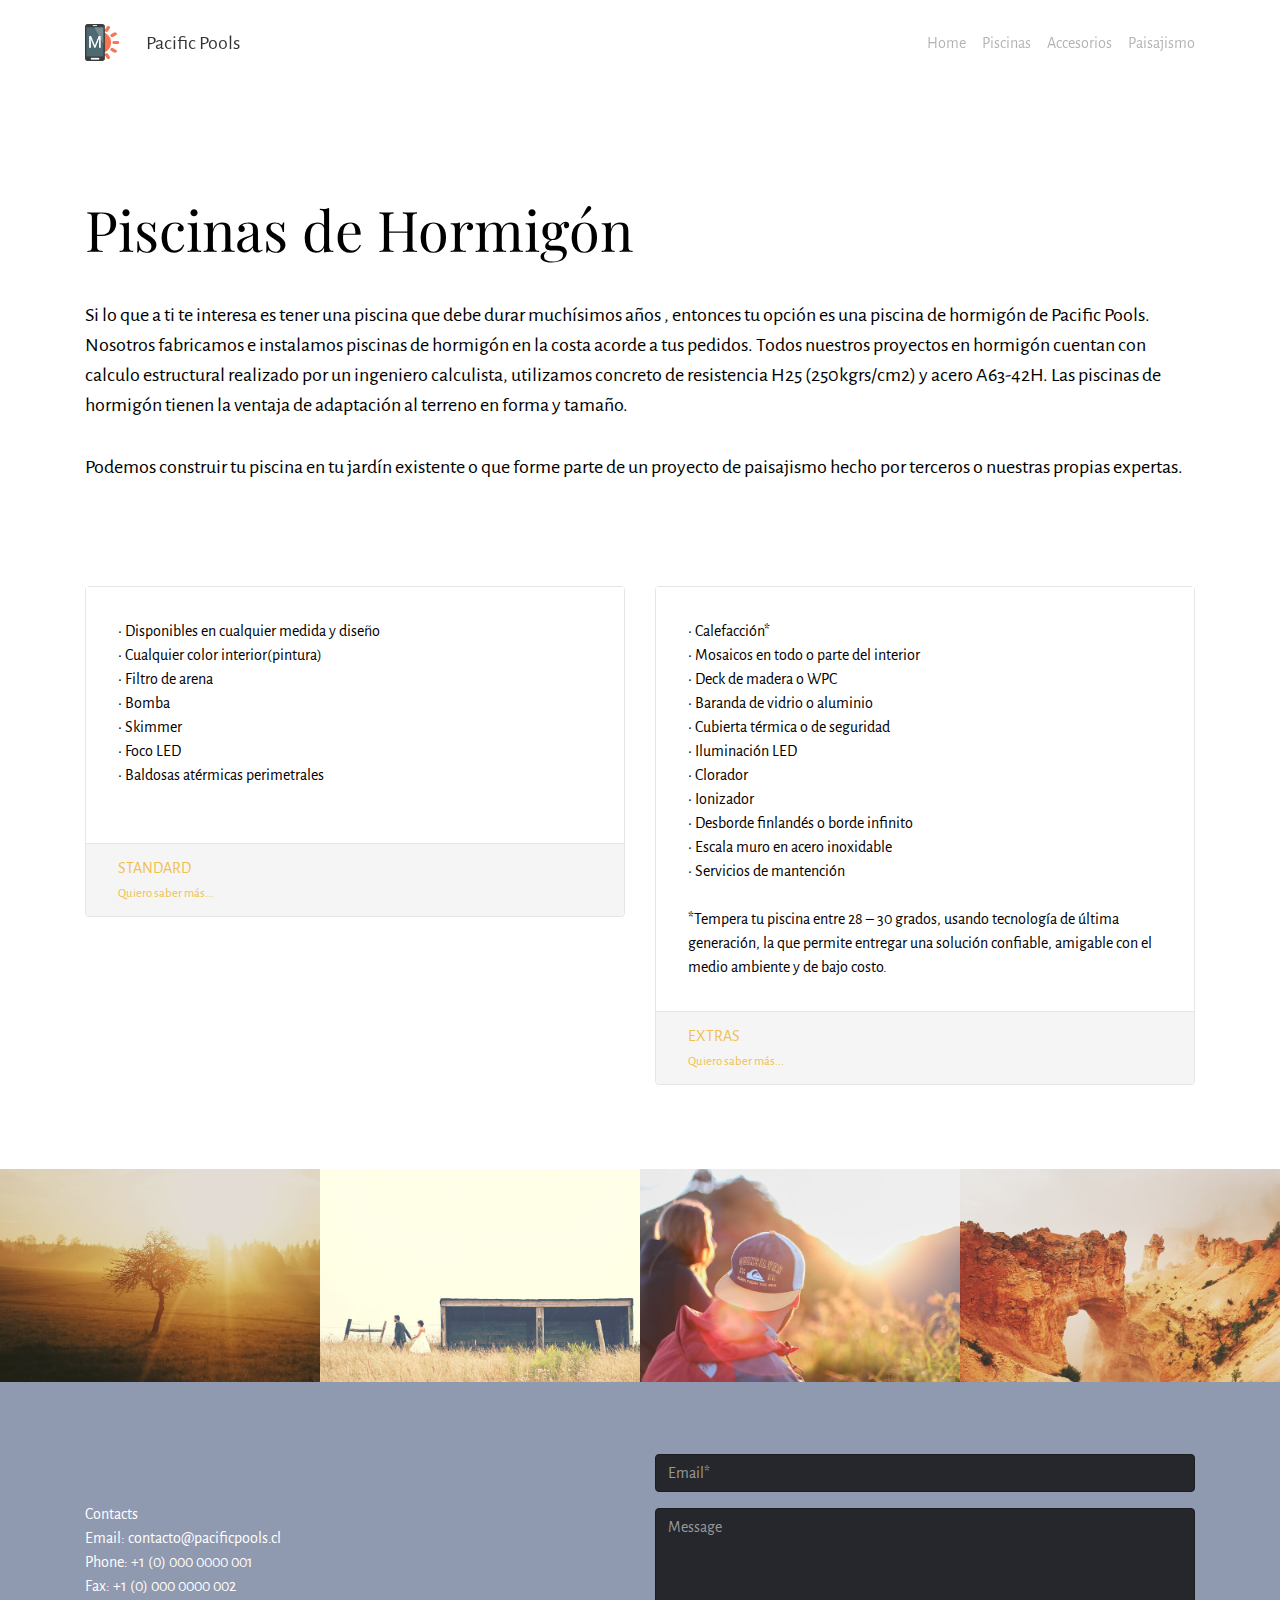
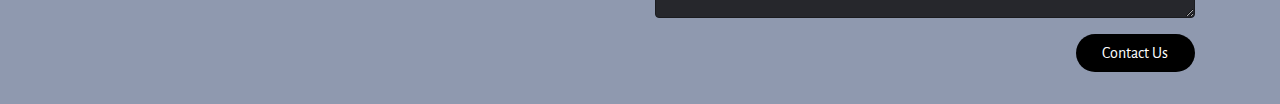
<file: piscinahormigon.html>
<!DOCTYPE html>
<html >
<head>
  <!-- Site made with Mobirise Website Builder v4.8.2, https://mobirise.com -->
  <meta charset="UTF-8">
  <meta http-equiv="X-UA-Compatible" content="IE=edge">
  <meta name="generator" content="Mobirise v4.8.2, mobirise.com">
  <meta name="viewport" content="width=device-width, initial-scale=1, minimum-scale=1">
  <link rel="shortcut icon" href="assets/images/logo.png" type="image/x-icon">
  <meta name="description" content="">
  <title>Hormigón</title>
  <link rel="stylesheet" href="https://fonts.googleapis.com/css?family=Alegreya+Sans:400,700&subset=latin,vietnamese,latin-ext">
  <link rel="stylesheet" href="https://fonts.googleapis.com/css?family=Playfair+Display:400,700&subset=latin,cyrillic">
  <link rel="stylesheet" href="assets/tether/tether.min.css">
  <link rel="stylesheet" href="assets/bootstrap/css/bootstrap.min.css">
  <link rel="stylesheet" href="assets/puritym/css/style.css">
  <link rel="stylesheet" href="assets/mobirise/css/mbr-additional.css" type="text/css">
  
  
  
</head>
<body>
  <nav class="navbar navbar-light mbr-navbar navbar-transparent navbar-fixed-top" id="menu-b" data-rv-view="20">
    <div class="container">
        <button class="navbar-toggler pull-right hidden-md-up" type="button" data-toggle="collapse" data-target="#exCollapsingNavbar2">
            <div class="hamburger-icon"></div>
        </button>

        <div class="clearfix"></div>
        <div class="collapse navbar-toggleable-sm" id="exCollapsingNavbar2">
            <span class="navbar-logo"><a href="https://mobirise.com"><img src="assets/images/logo.png" alt="Mobirise"></a></span>
            <span><a class="navbar-brand" href="index.html">Pacific Pools</a></span>

            

            <ul class="nav navbar-nav pull-xs-right"><li class="nav-item"><a class="nav-link" href="index.html">Home</a></li>  <li class="nav-item"><a class="nav-link" href="index.html#msg-box4-9">Piscinas</a></li> <li class="nav-item"><a class="nav-link" href="page5.html" target="_blank">Accesorios</a></li> <li class="nav-item"><a class="nav-link" href="page4.html" target="_blank">Paisajismo</a></li> </ul>
        </div>
    </div>
</nav>

<section class="mbr-section col-undefined mbr-after-navbar" id="content5-h" data-rv-view="50" style="background-color: rgb(255, 255, 255); padding-top: 9rem; padding-bottom: 0rem;">
    
    <div class="container">
        <h3 class="mbr-section-title display-2">Piscinas de Hormigón</h3>
        <div class="lead"><p>Si lo que a ti te interesa es tener una piscina que debe durar muchísimos años , entonces tu opción es una piscina de hormigón de Pacific Pools. Nosotros fabricamos e instalamos piscinas de hormigón en la costa acorde a tus pedidos. Todos nuestros proyectos en hormigón cuentan con calculo estructural realizado por un ingeniero calculista, utilizamos concreto de resistencia H25 (250kgrs/cm2) y acero A63-42H. Las piscinas de hormigón tienen la ventaja de adaptación al terreno en forma y tamaño.</p><p> Podemos construir tu piscina en tu jardín existente o que forme parte de un proyecto de paisajismo hecho por terceros o nuestras propias expertas.&nbsp;</p></div>
    </div>
</section>

<section class="mbr-section mbr-section-small" id="testimonials1-g" data-rv-view="35" style="background-color: rgb(255, 255, 255); padding-top: 4.5rem; padding-bottom: 4.5rem;">
    <div>
        
        <div class="container">
            

            <div class="row mbr-testimonial-cards">
                <div class="col-xs-12 col-sm-6">
                    <div class="card">
                        <div class="card-block">• Disponibles en cualquier medida y diseño
<div>• Cualquier color interior(pintura)
</div><div>• Filtro de arena
</div><div>• Bomba 
</div><div>• Skimmer
</div><div>• Foco LED
</div><div>• Baldosas atérmicas perimetrales
</div><div><em><br></em></div></div>
                        <div class="card-footer text-muted">
                            <div><a href="mailto:contacto@pacificpools.cl">STANDARD</a></div>
                            <small><a href="mailto:contacto@pacificpools.cl">Quiero saber más...</a></small>
                        </div>
                    </div>
                </div><div class="col-xs-12 col-sm-6">
                    <div class="card">
                        <div class="card-block">• Calefacción*
<div>• Mosaicos en todo o parte del interior
</div><div>• Deck de madera o WPC
</div><div>• Baranda de vidrio o aluminio
</div><div>• Cubierta térmica o de seguridad
</div><div>• Iluminación LED 
</div><div>• Clorador
</div><div>• Ionizador
</div><div>• Desborde finlandés o borde infinito
</div><div>• Escala muro en acero inoxidable
</div><div>• Servicios de mantención 
</div><div>
</div><div><br></div><div>*Tempera tu piscina entre 28 – 30 grados, usando tecnología de última generación, la que permite entregar una solución confiable, amigable con el medio ambiente y de bajo costo.
</div></div>
                        <div class="card-footer text-muted">
                            <div><a href="mailto:contacto@pacificpools.cl">EXTRAS</a><br></div>
                            <small><a href="mailto:contacto@pacificpools.cl">Quiero saber más...</a></small>
                        </div>
                    </div>
                </div>
            </div>
        </div>
    </div>
</section>

<section class="mbr-gallery mbr-section mbr-section-nopadding" id="gallery1-j" data-rv-view="61" style="background-color: rgb(239, 239, 239); padding-top: 0rem; padding-bottom: 0rem;">
    <!-- Gallery -->
    <div>
        <div class=" mbr-gallery-layout-default">
            <div>
                <div>
                    <div class="mbr-gallery-item">
                        <a data-toggle="modal" href="#lb-gallery1-j" data-slide-to="0">
                            <img src="assets/images/photo-8-small.jpg" alt="" title="">
                            <span class="icon fa fa-search-plus"></span>
                        </a>
                    </div><div class="mbr-gallery-item">
                        <a data-toggle="modal" href="#lb-gallery1-j" data-slide-to="1">
                            <img src="assets/images/photo-11-small.jpg" alt="" title="">
                            <span class="icon fa fa-search-plus"></span>
                        </a>
                    </div><div class="mbr-gallery-item">
                        <a data-toggle="modal" href="#lb-gallery1-j" data-slide-to="2">
                            <img src="assets/images/photo-12-small.jpg" alt="" title="">
                            <span class="icon fa fa-search-plus"></span>
                        </a>
                    </div><div class="mbr-gallery-item">
                        <a data-toggle="modal" href="#lb-gallery1-j" data-slide-to="3">
                            <img src="assets/images/photo-13-small.jpg" alt="" title="">
                            <span class="icon fa fa-search-plus"></span>
                        </a>
                    </div>
                </div>
            </div>
            <div class="clearfix"></div>
        </div>
    </div>

    <!-- Lightbox -->
    <div data-app-prevent-settings="" class="mbr-slider modal fade carousel slide" tabindex="-1" data-keyboard="true" data-interval="false" id="lb-gallery1-j">
        <div class="modal-dialog">
            <div class="modal-content">
                <div class="modal-body">
                    <ol class="carousel-indicators">
                        <li data-app-prevent-settings="" data-target="#lb-gallery1-j" class=" active" data-slide-to="0"></li><li data-app-prevent-settings="" data-target="#lb-gallery1-j" data-slide-to="1"></li><li data-app-prevent-settings="" data-target="#lb-gallery1-j" data-slide-to="2"></li><li data-app-prevent-settings="" data-target="#lb-gallery1-j" data-slide-to="3"></li>
                    </ol>
                    <div class="carousel-inner">
                        <div class="carousel-item active">
                            <img src="assets/images/photo-8.jpg" alt="" title="">
                        </div><div class="carousel-item">
                            <img src="assets/images/photo-11.jpg" alt="" title="">
                        </div><div class="carousel-item">
                            <img src="assets/images/photo-12.jpg" alt="" title="">
                        </div><div class="carousel-item">
                            <img src="assets/images/photo-13.jpg" alt="" title="">
                        </div>
                    </div>
                    <a class="left carousel-control" role="button" data-slide="prev" href="#lb-gallery1-j">
                        <span class="icon-prev" aria-hidden="true"></span>
                        <span class="sr-only">Previous</span>
                    </a>
                    <a class="right carousel-control" role="button" data-slide="next" href="#lb-gallery1-j">
                        <span class="icon-next" aria-hidden="true"></span>
                        <span class="sr-only">Next</span>
                    </a>

                    <a class="close" href="#" role="button" data-dismiss="modal">
                        <span aria-hidden="true">×</span>
                        <span class="sr-only">Close</span>
                    </a>
                </div>
            </div>
        </div>
    </div>
</section>

<section class="mbr-section mbr-section-small mbr-footer" id="contacts3-c" data-rv-view="25" style="background-color: rgb(143, 153, 175); padding-top: 4.5rem; padding-bottom: 1.5rem;">
    
    <div class="container">
        <div class="row">
            <div class="col-xs-12 col-md-3">
                <p><br><br>
Contacts<br>
Email: contacto@pacificpools.cl<br>
Phone: +1 (0) 000 0000 001<br>
Fax: +1 (0) 000 0000 002</p>
            </div>
            <div class="col-xs-12 col-md-3"><ul></ul></div>
            <div class="col-xs-12 col-md-6" data-form-type="formoid">
                <div data-form-alert="true"><div hidden="" data-form-alert-success="true">Thanks for filling out form!</div></div>
                <form action="https://mobirise.com/" method="post" data-form-title="MESSAGE">
                    <input type="hidden" value="2hsh+ybm23UjHiwWjbGalwGktOG1O2eV8vI2hnw9Tma4KDbyTNjswzBPxNLhp8gDKB8lU6H8LudaeLM8JJaizv0Qq9knmVpVaMEZ8KKCl+4LEKVGRCU7CPT4U91OGKZp" data-form-email="true">
                    
                    <div class="form-group">
                        <input type="email" class="form-control input-sm input-inverse" name="email" required="" placeholder="Email*" data-form-field="Email">
                    </div>
                    
                    <div class="form-group">
                        <textarea class="form-control input-sm input-inverse" name="message" rows="4" placeholder="Message" data-form-field="Message"></textarea>
                    </div>
                    <div class="text-xs-right"><button type="submit" class="btn btn-black">Contact Us</button></div>
                </form>
            </div>
        </div>
    </div>
</section>


  <script src="assets/web/assets/jquery/jquery.min.js"></script>
  <script src="assets/tether/tether.min.js"></script>
  <script src="assets/bootstrap/js/bootstrap.min.js"></script>
  <script src="assets/smooth-scroll/smooth-scroll.js"></script>
  <script src="assets/masonry/masonry.pkgd.min.js"></script>
  <script src="assets/imagesloaded/imagesloaded.pkgd.min.js"></script>
  <script src="assets/bootstrap-carousel-swipe/bootstrap-carousel-swipe.js"></script>
  <script src="assets/puritym/js/script.js"></script>
  <script src="assets/mobirise-gallery/script.js"></script>
  <script src="assets/formoid/formoid.min.js"></script>
  
  
</body>
</html>
</file>
<file: assets/mobirise/css/mbr-additional.css>
#menu-0 .navbar-toggler {
  color: #000;
}
#header4-1 P {
  text-align: right;
}
#header4-1 H1 {
  text-align: center;
}
#contacts3-a P {
  color: #ffffff;
}
#menu-b .navbar-toggler {
  color: #000;
}
#contacts3-c P {
  color: #ffffff;
}
#menu-k .navbar-toggler {
  color: #000;
}
#contacts3-o P {
  color: #ffffff;
}
#menu-p .navbar-toggler {
  color: #000;
}
#contacts3-t P {
  color: #ffffff;
}
#menu-u .navbar-toggler {
  color: #000;
}
#contacts3-y P {
  color: #ffffff;
}
#menu-z .navbar-toggler {
  color: #000;
}
#contacts3-12 P {
  color: #ffffff;
}
</file>
<file: assets/puritym/css/style.css>
.engine {
	position: absolute;
	text-indent: -2400px;
	text-align: center;
	padding: 0;
	top: 0;
	left: -2400px;
}/**
 * BOOTSTRAP CUSTOM
 */
.container {
  position: relative; }

.btn {
  margin-bottom: 0.5rem; }
  .btn + .btn {
    margin-left: 1rem; }

.btn-white {
  background: #fff;
  color: inherit; }

.btn-black {
  background: #000;
  color: #fff; }

.btn-social,
.btn-social:hover,
.btn-social:active,
.btn-social:focus {
  color: #fff; }

.display-1 {
  font-size: 4.3rem;
  margin-top: 3.9rem;
  margin-bottom: 2.8rem; }

.display-2 {
  font-size: 3.5rem;
  margin-top: 3.5rem;
  margin-bottom: 2.5rem; }

.display-3 {
  font-size: 2.8rem;
  margin-top: 3.2rem;
  margin-bottom: 2rem; }

.display-4 {
  font-size: 2.3rem;
  margin-top: 2.3rem;
  margin-bottom: 1.8rem; }

p.lead,
.lead p {
  margin-bottom: 2rem; }

.card .card-img-top {
  width: 100%; }

.card-block {
  background-color: #fff; }

@media (min-width: 768px) {
  .col-md-4:nth-of-type(3n+1) {
    clear: left; } }
@media (min-width: 544px) and (max-width: 767px) {
  .col-md-4:nth-of-type(odd) {
    clear: left; } }
.row.no-gutter {
  margin-left: 0;
  margin-right: 0; }

.row.no-gutter > [class*=col-]:not(:first-child),
.row.no-gutter > [class*=col-]:not(:last-child) {
  padding-right: 0;
  padding-left: 0; }

blockquote {
  padding: .5rem 1rem;
  margin: 0 0 1rem;
  margin-bottom: 1rem;
  font-size: 1.25rem;
  border-left: .25rem solid #f1c050; }

/**
 * TYPOGRAPHY
 */
body {
  font-family: "Alegreya Sans", sans-serif; }

h1, h2, h3, h4, h5, h6,
.h1, .h2, .h3, .h4, .h5, .h6,
.display-1, .display-2, .display-3, .display-4 {
  font-family: "Playfair Display", sans-serif; }

/**
 * MAPS
 */
@-webkit-keyframes mapCircleLoading {
  from {
    -webkit-transform: rotate(0deg); }
  to {
    -webkit-transform: rotate(359deg); } }
@keyframes mapCircleLoading {
  from {
    transform: rotate(0deg); }
  to {
    transform: rotate(359deg); } }
.mbr-map {
  position: relative; }
  .mbr-map iframe {
    height: 100%;
    width: 100%; }
  .mbr-map [data-state-details] {
    color: #6b6763;
    font-family: "Alegreya Sans", sans-serif;
    font-size: 1.25rem;
    height: 1.5em;
    margin-top: -0.75em;
    padding-left: 20px;
    padding-right: 20px;
    position: absolute;
    text-align: center;
    top: 50%;
    width: 100%; }
  .mbr-map[data-state] {
    background: #e9e5dc; }
  .mbr-map[data-state="loading"] [data-state-details] {
    display: none; }
  .mbr-map[data-state="loading"]::after {
    content: "";
    -webkit-animation: mapCircleLoading .6s infinite linear;
    animation: mapCircleLoading .6s infinite linear;
    border-radius: 50%;
    border: 6px rgba(255, 255, 255, 0.35) solid;
    border-top-color: #fff;
    height: 40px;
    left: 50%;
    margin-left: -20px;
    margin-top: -20px;
    position: absolute;
    top: 50%;
    width: 40px; }

/**
 * SECTIONS
 */
.mbr-section {
  position: relative;
  padding-top: 9rem;
  padding-bottom: 9rem;
  background-position: 50% 50%;
  background-repeat: no-repeat;
  background-size: cover; }

.mbr-section-full {
  display: table;
  width: 100%;
  height: 100vh;
  padding-top: 0;
  padding-bottom: 0; }

.mbr-section-small {
  padding-top: 4.5rem;
  padding-bottom: 4.5rem; }

.mbr-section-nopadding {
  padding-top: 0;
  padding-bottom: 0; }

.mbr-section-title {
  margin-top: 0; }

.mbr-table {
  display: table; }

.mbr-table-cell {
  position: relative;
  display: table-cell;
  vertical-align: middle;
  padding-top: 9rem;
  padding-bottom: 9rem; }

.mbr-inner-padding {
  padding: 4rem; }

/* footer */
.mbr-footer {
  color: #fff; }
  .mbr-footer .mbr-map,
  .mbr-footer .mbr-google-map {
    height: 300px; }
  .mbr-footer .form-control {
    color: #fff;
    background-color: #26272c;
    border-color: #1b1c20; }
  .mbr-footer ul {
    list-style-type: none;
    padding: 0; }
    .mbr-footer ul li {
      position: relative;
      padding-left: 1.2rem; }
      .mbr-footer ul li:before {
        content: '';
        position: absolute;
        margin-left: -1.2rem;
        width: 10px;
        height: 1px;
        top: 50%;
        background-color: #fff; }

footer.mbr-footer {
  padding-top: 3rem;
  padding-bottom: 2rem; }

/**
 * NAVBAR
 */
.mbr-navbar {
  position: absolute;
  top: 0;
  right: 0;
  left: 0;
  padding: 1.5rem 1rem;
  background-color: #fff;
  z-index: 1030; }
  .mbr-navbar.navbar-fixed-top {
    position: fixed; }
  .mbr-navbar.navbar-transparent {
    background-color: transparent; }
  .mbr-navbar .navbar-logo {
    margin-right: 1.5rem;
    float: left; }
  .mbr-navbar .navbar-logo,
  .mbr-navbar .navbar-logo img {
    height: 37px; }
  .mbr-navbar .navbar-brand {
    margin-right: 1.5rem; }
  .mbr-navbar .navbar-divider,
  .mbr-navbar .navbar-nav .nav-item + .nav-item,
  .mbr-navbar .navbar-nav .nav-link + .nav-link {
    margin-left: 1rem; }
  .mbr-navbar .navbar-nav + .navbar-nav {
    margin-right: 20px; }

.mbr-navbar .hamburger-icon, .navbar-dropdown .hamburger-icon {
  content: "";
  width: 16px;
  -webkit-box-shadow: 0 -6px 0 1px,0 0 0 1px,0 6px 0 1px;
  -moz-box-shadow: 0 -6px 0 1px,0 0 0 1px,0 6px 0 1px;
  box-shadow: 0 -6px 0 1px,0 0 0 1px,0 6px 0 1px; }

/**
 * HELPERS
 */
/* Colors */
.text-white {
  color: #fff !important; }

.text-black {
  color: #000 !important; }

/**
 * Mobirise Classes
 */
.mbr-after-navbar:before {
  content: "";
  display: block;
  height: 54px; }

.mbr-section__container--first {
  padding-bottom: 1rem; }

.mbr-section__container--middle {
  padding-top: 1rem;
  padding-bottom: 1rem; }

.mbr-section__container--last {
  padding-top: 1rem; }

.mbr-overlay,
.mbr-background-video,
.mbr-background-video-preview {
  position: absolute;
  bottom: 0;
  left: 0;
  right: 0;
  top: 0; }

.mbr-overlay {
  background-color: #fff;
  opacity: 0.5;
  z-index: 1; }
  .mbr-overlay ~ * {
    z-index: 2; }

.mbr-background-video-preview {
  z-index: 0 !important; }

.mbr-figure {
  display: block;
  overflow: hidden;
  position: relative;
  width: 100%;
  margin: 0; }
  .mbr-figure img, .mbr-figure iframe {
    display: block;
    width: 100%; }
  .mbr-figure .mbr-figure-caption {
    width: 100%;
    padding: 1.5rem 0;
    background-color: #FFF8E0; }
  .mbr-figure .mbr-figure-caption-over {
    position: absolute;
    bottom: 0;
    background-color: rgba(255, 255, 255, 0.5); }

.mbr-map,
.mbr-google-map {
  height: 400px; }

.mbr-arrow {
  position: absolute;
  text-align: center;
  font-size: 35px;
  bottom: 71px;
  left: 50%;
  width: 30px;
  margin-left: -15px;
  line-height: 1px;
  padding: 0 20px;
  -webkit-animation: floating-arrow 1.6s infinite ease-in-out 0s;
  -o-animation: floating-arrow 1.6s infinite ease-in-out 0s;
  animation: floating-arrow 1.6s infinite ease-in-out 0s; }
  .mbr-arrow, .mbr-arrow:hover, .mbr-arrow:focus {
    color: inherit; }

@-webkit-keyframes floating-arrow {
  from {
    -webkit-transform: translateY(0);
    transform: translateY(0); }
  65% {
    -webkit-transform: translateY(11px);
    transform: translateY(11px); }
  to {
    -webkit-transform: translateY(0);
    transform: translateY(0); } }
@-o-keyframes floating-arrow {
  from {
    -webkit-transform: translateY(0);
    transform: translateY(0); }
  65% {
    -webkit-transform: translateY(11px);
    transform: translateY(11px); }
  to {
    -webkit-transform: translateY(0);
    transform: translateY(0); } }
@keyframes floating-arrow {
  from {
    -webkit-transform: translateY(0);
    transform: translateY(0); }
  65% {
    -webkit-transform: translateY(11px);
    transform: translateY(11px); }
  to {
    -webkit-transform: translateY(0);
    transform: translateY(0); } }
@media (max-width: 767px) {
  .mbr-arrow {
    bottom: 41px; } }
@media (max-width: 320px) {
  .mbr-arrow {
    bottom: 21px;
    text-align: center; } }
@media all and (device-width: 320px) and (device-height: 568px) and (orientation: portrait) {
  .mbr-arrow {
    bottom: 31px; } }
/*-------

   Slider

-------*/
.mbr-slider .carousel-inner > .active,
.mbr-slider .carousel-inner > .next,
.mbr-slider .carousel-inner > .prev {
  display: table; }

.mbr-slider .carousel-control {
  background-image: none;
  width: 54px;
  height: 54px;
  top: 50%;
  margin-top: -27px;
  line-height: 54px;
  border-radius: 27px;
  color: inherit;
  background: #fff;
  border: 1px solid #000;
  opacity: 1;
  text-shadow: none;
  z-index: 5;
  -webkit-transition: all 0.2s ease-in-out 0s;
  -o-transition: all 0.2s ease-in-out 0s;
  transition: all 0.2s ease-in-out 0s; }

.mbr-slider .carousel-control .icon-next,
.mbr-slider .carousel-control .icon-prev {
  margin-top: -18px;
  font-size: 30px; }

.mbr-slider .carousel-control.left {
  margin-left: 2rem; }

.mbr-slider .carousel-control.right {
  margin-right: 2rem; }

.mbr-slider .carousel-control:hover {
  background: #000;
  color: #fff; }

.mbr-slider .carousel-indicators {
  bottom: 0; }

.mbr-slider .carousel-indicators li,
.mbr-slider .carousel-indicators .active {
  width: 15px;
  height: 15px;
  margin: 3px;
  border: 1px solid #000; }

.mbr-slider .carousel-indicators .active {
  background-color: #000; }

.mbr-slider .mbr-overlay {
  z-index: 0; }

@media (max-width: 767px) {
  .mbr-slider .carousel-control {
    top: auto;
    bottom: 20px; }

  .mbr-slider > .container .carousel-control {
    margin-bottom: 0px; } }
/* boxed slider */
.mbr-slider > .boxed-slider {
  position: relative;
  padding: 93px 0; }

.mbr-slider > .boxed-slider > div {
  position: relative; }

.mbr-slider > .container img {
  width: 100%; }

.mbr-slider > .container img + .row {
  position: absolute;
  top: 50%;
  left: 0;
  right: 0;
  -webkit-transform: translateY(-50%);
  -moz-transform: translateY(-50%);
  transform: translateY(-50%); }

.mbr-slider .mbr-section {
  padding: 0;
  background-attachment: scroll; }

.mbr-slider .mbr-table-cell {
  padding: 0; }

.mbr-slider > .container .carousel-indicators {
  margin-bottom: 3px; }

/* article slider */
.mbr-slider > .article-slider .mbr-section,
.mbr-slider > .article-slider .mbr-section .mbr-table-cell {
  padding-top: 0;
  padding-bottom: 0; }

/*-------

   Gallery

-------*/
.mbr-gallery .mbr-gallery-item {
  position: relative;
  display: inline-block;
  width: 25%; }
  @media (max-width: 768px) {
    .mbr-gallery .mbr-gallery-item {
      width: 50%; } }
  @media (max-width: 400px) {
    .mbr-gallery .mbr-gallery-item {
      width: 100%; } }

.mbr-gallery .mbr-gallery-item > a {
  position: relative;
  display: block;
  background: #fff;
  outline: none; }

.mbr-gallery .mbr-gallery-item img {
  width: 100%;
  opacity: 1;
  -webkit-transition: .2s opacity ease-in-out;
  transition: .2s opacity ease-in-out; }

.mbr-gallery .mbr-gallery-item > a:hover img {
  opacity: 0.9; }

.mbr-gallery .mbr-gallery-item .icon {
  position: absolute;
  font-size: 30px;
  top: 50%;
  left: 50%;
  color: #000;
  opacity: 0;
  -webkit-transform: translateX(-50%) translateY(-50%);
  transform: translateX(-50%) translateY(-50%);
  -webkit-transition: .2s opacity ease-in-out;
  transition: .2s opacity ease-in-out; }

.mbr-gallery .mbr-gallery-item > a:hover .icon {
  opacity: 1; }

/* remove spacing */
.mbr-gallery .mbr-gallery-row.no-gutter {
  margin: 0; }

.mbr-gallery .mbr-gallery-row.no-gutter .mbr-gallery-item {
  padding: 0; }

/* container */
.mbr-gallery .container.mbr-gallery-layout-default {
  padding: 93px 0; }

/* fix horizontal scrollbar */
.mbr-gallery .mbr-gallery-layout-default,
.mbr-gallery .mbr-gallery-layout-article {
  overflow: hidden; }

/* lightbox */
.mbr-gallery .modal {
  position: fixed;
  overflow: hidden;
  padding-right: 0 !important; }

.mbr-gallery .modal-body {
  padding: 0; }

.mbr-gallery .modal-body img {
  width: 100%; }

.mbr-gallery .modal .close {
  position: absolute;
  background-image: none;
  font-size: 20px;
  width: 54px;
  height: 54px;
  border-radius: 27px;
  color: #000;
  top: 2rem;
  right: 2rem;
  line-height: 54px;
  opacity: 1;
  border: 1px solid #000;
  text-align: center;
  text-shadow: none;
  z-index: 5;
  -webkit-transition: all 0.2s ease-in-out 0s;
  -o-transition: all 0.2s ease-in-out 0s;
  transition: all 0.2s ease-in-out 0s; }

.mbr-gallery .modal .close:hover {
  background: #000;
  color: #fff; }

/* modal back color opacity */
.modal-backdrop.in {
  opacity: 0.8;
  filter: alpha(opacity=80); }

@media (max-width: 768px) {
  .mbr-gallery .modal-dialog {
    margin: 10px auto; }

  .mbr-gallery .carousel-indicators,
  .mbr-gallery .carousel-control,
  .mbr-gallery .modal .close {
    position: fixed; } }
/* fix fade in effect */
.mbr-gallery .modal.fade .modal-dialog {
  margin-top: -100px;
  -webkit-transition: margin-top 0.3s ease-out;
  -moz-transition: margin-top 0.3s ease-out;
  -o-transition: margin-top 0.3s ease-out;
  transition: margin-top 0.3s ease-out; }

.mbr-gallery .modal.in .modal-dialog,
.mbr-gallery .modal.fade .modal-dialog {
  -webkit-transform: none;
  -ms-transform: none;
  -o-transform: none;
  transform: none; }

.mbr-gallery .modal.in .modal-dialog {
  margin-top: 30px; }

/* iconfont default styling */
/* for buttons */
.mbr-iconfont.mbr-iconfont-btn,
.mbr-buttons__btn .mbr-iconfont {
  padding-right: 0.3em;
  font-size: 1.5em;
  line-height: 0.5em;
  vertical-align: text-bottom;
  position: relative;
  top: -0.1em;
  text-decoration: none; }

/* menu links */
.mbr-iconfont.mbr-iconfont-btn-parent,
.mbr-buttons__link .mbr-iconfont {
  padding-right: 0.3em;
  font-size: 1.3em;
  top: -0.2em;
  position: relative;
  vertical-align: middle; }

/* msg-box4 */
.mbr-iconfont.mbr-iconfont-msg-box4,
.mbr-iconfont.mbr-iconfont-msg-box5 {
  font-size: 357px;
  text-decoration: none;
  color: #000; }

/*menu logo */
.mbr-iconfont.mbr-iconfont-menu,
.mbr-iconfont.mbr-iconfont-ext__menu {
  font-size: 37px;
  text-decoration: none;
  color: rgba(0, 0, 0, 0.8); }

/* contacts1 */
.mbr-iconfont.mbr-iconfont-contacts1 {
  font-size: 119px;
  text-decoration: none;
  color: #9C9C9C; }

.mbr-iconfont.mbr-iconfont-features1 {
  font-size: 140px;
  text-decoration: none;
  text-align: center;
  display: block;
  margin-top: 0.2em; }

.mbr-table-cell-lg {
  position: relative;
  display: table-cell;
  vertical-align: middle;
  padding-top: 0;
  padding-bottom: 0;
  float: none; }

@media (max-width: 991px) {
  .mbr-table-cell-lg {
    display: block; } }
/*image-resize*/
.image-size .mbr-figure {
  text-align: center; }

@media (max-width: 991px) {
  .image-size {
    width: 100% !important; }
    .image-size .mbr-iconfont {
      font-size: 260px !important; } }

/*# sourceMappingURL=style.css.map */
</file>
